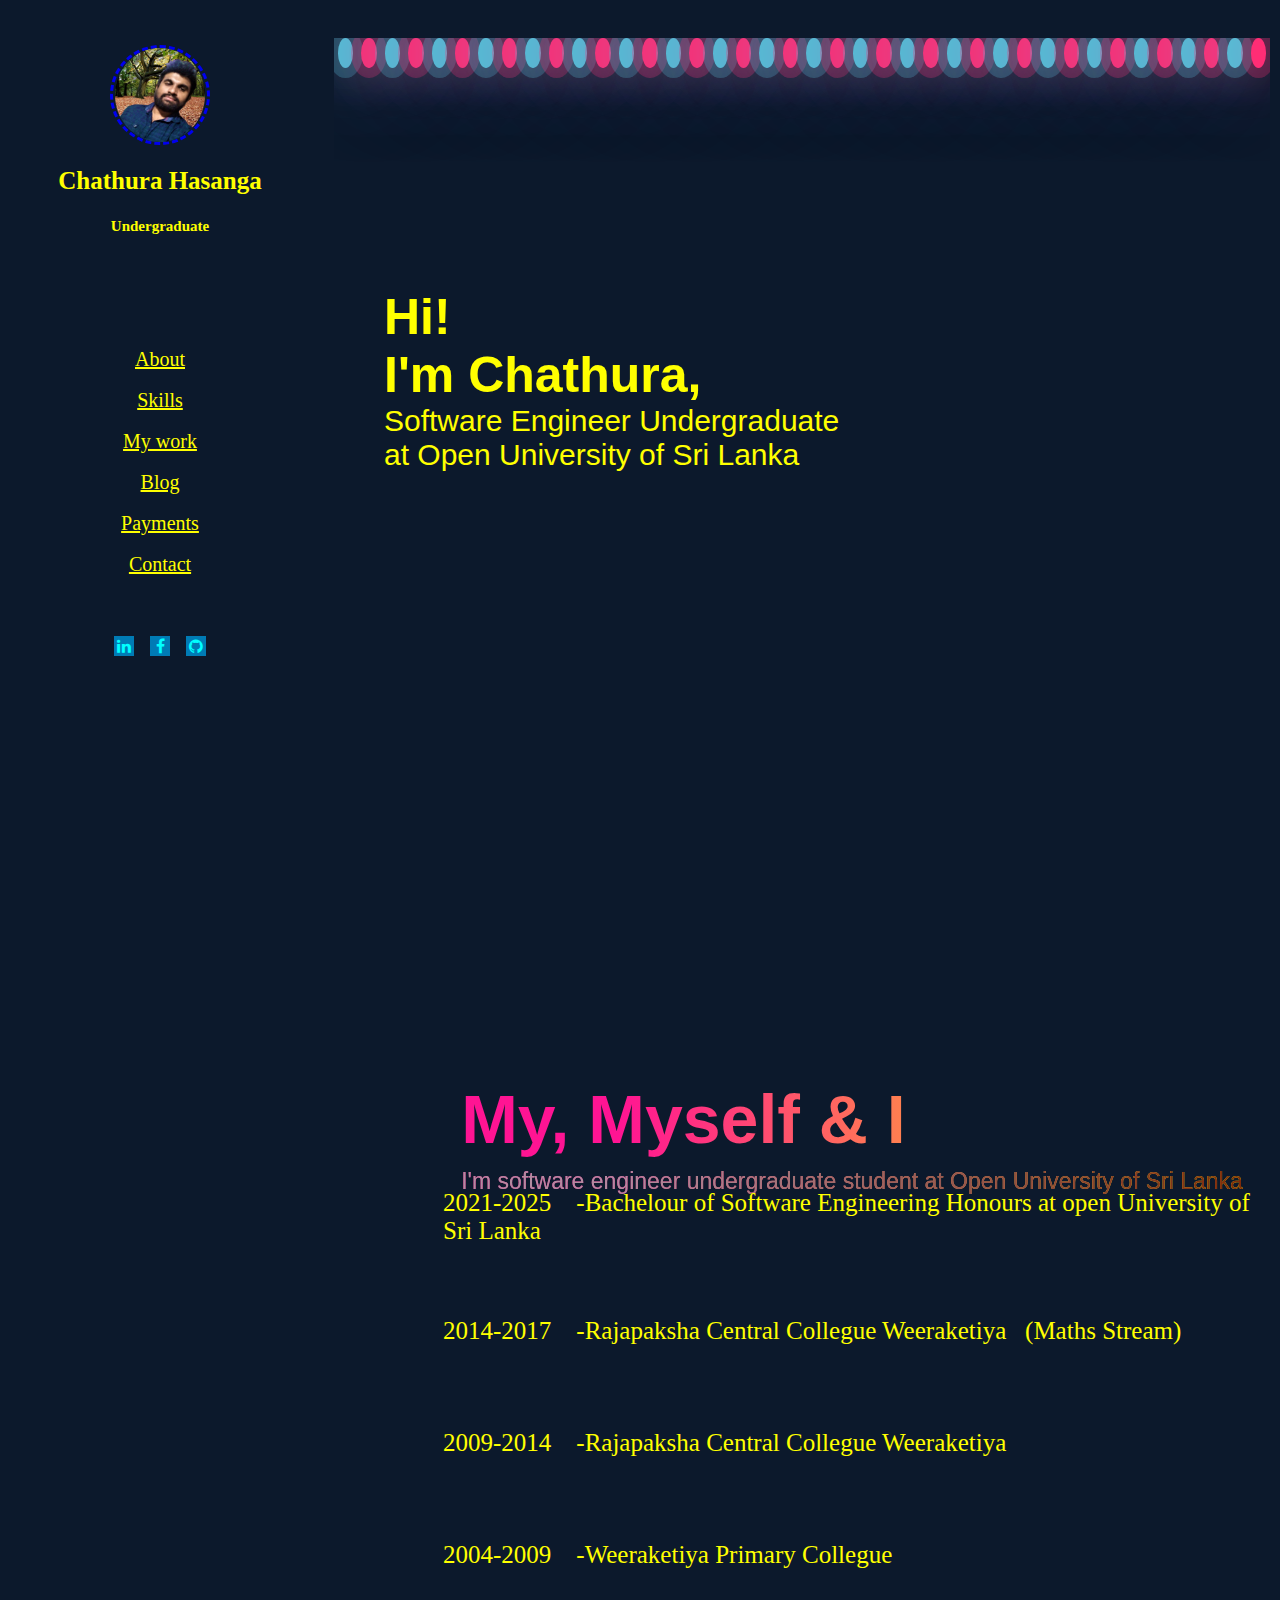
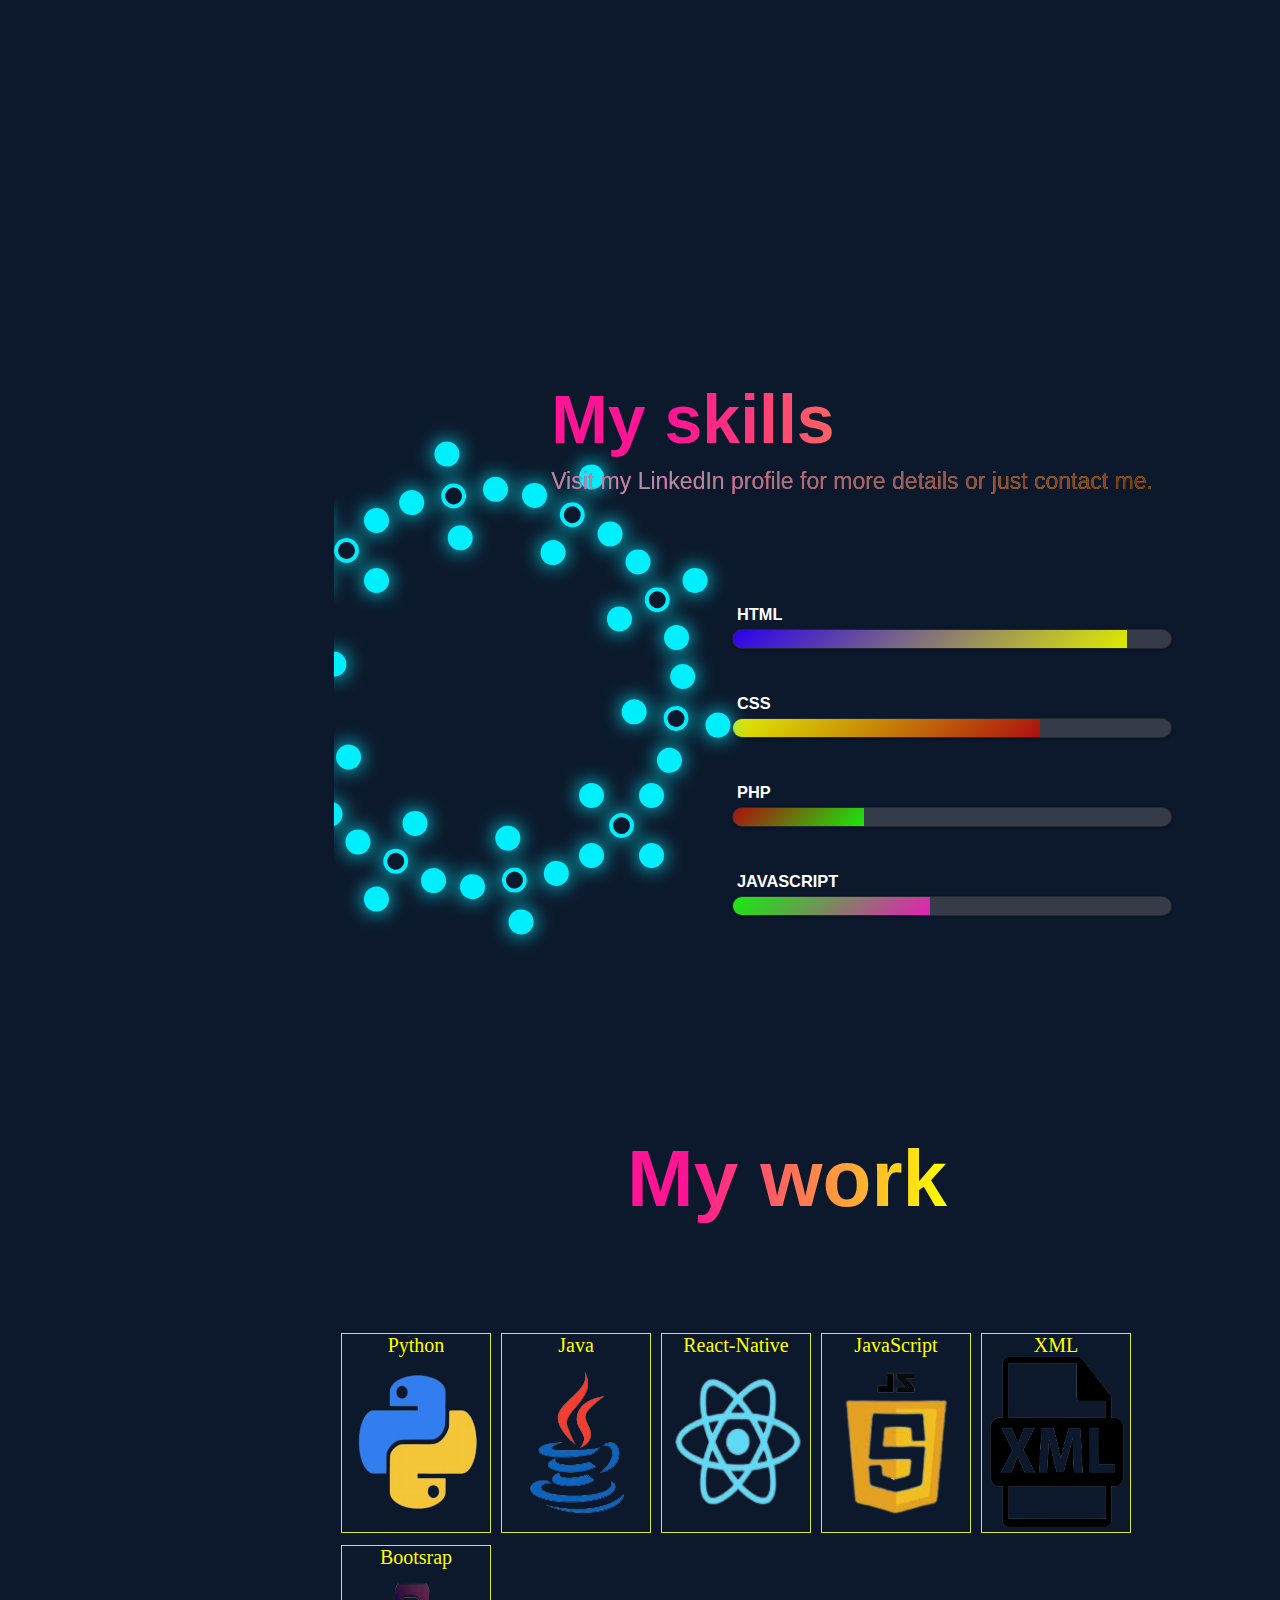
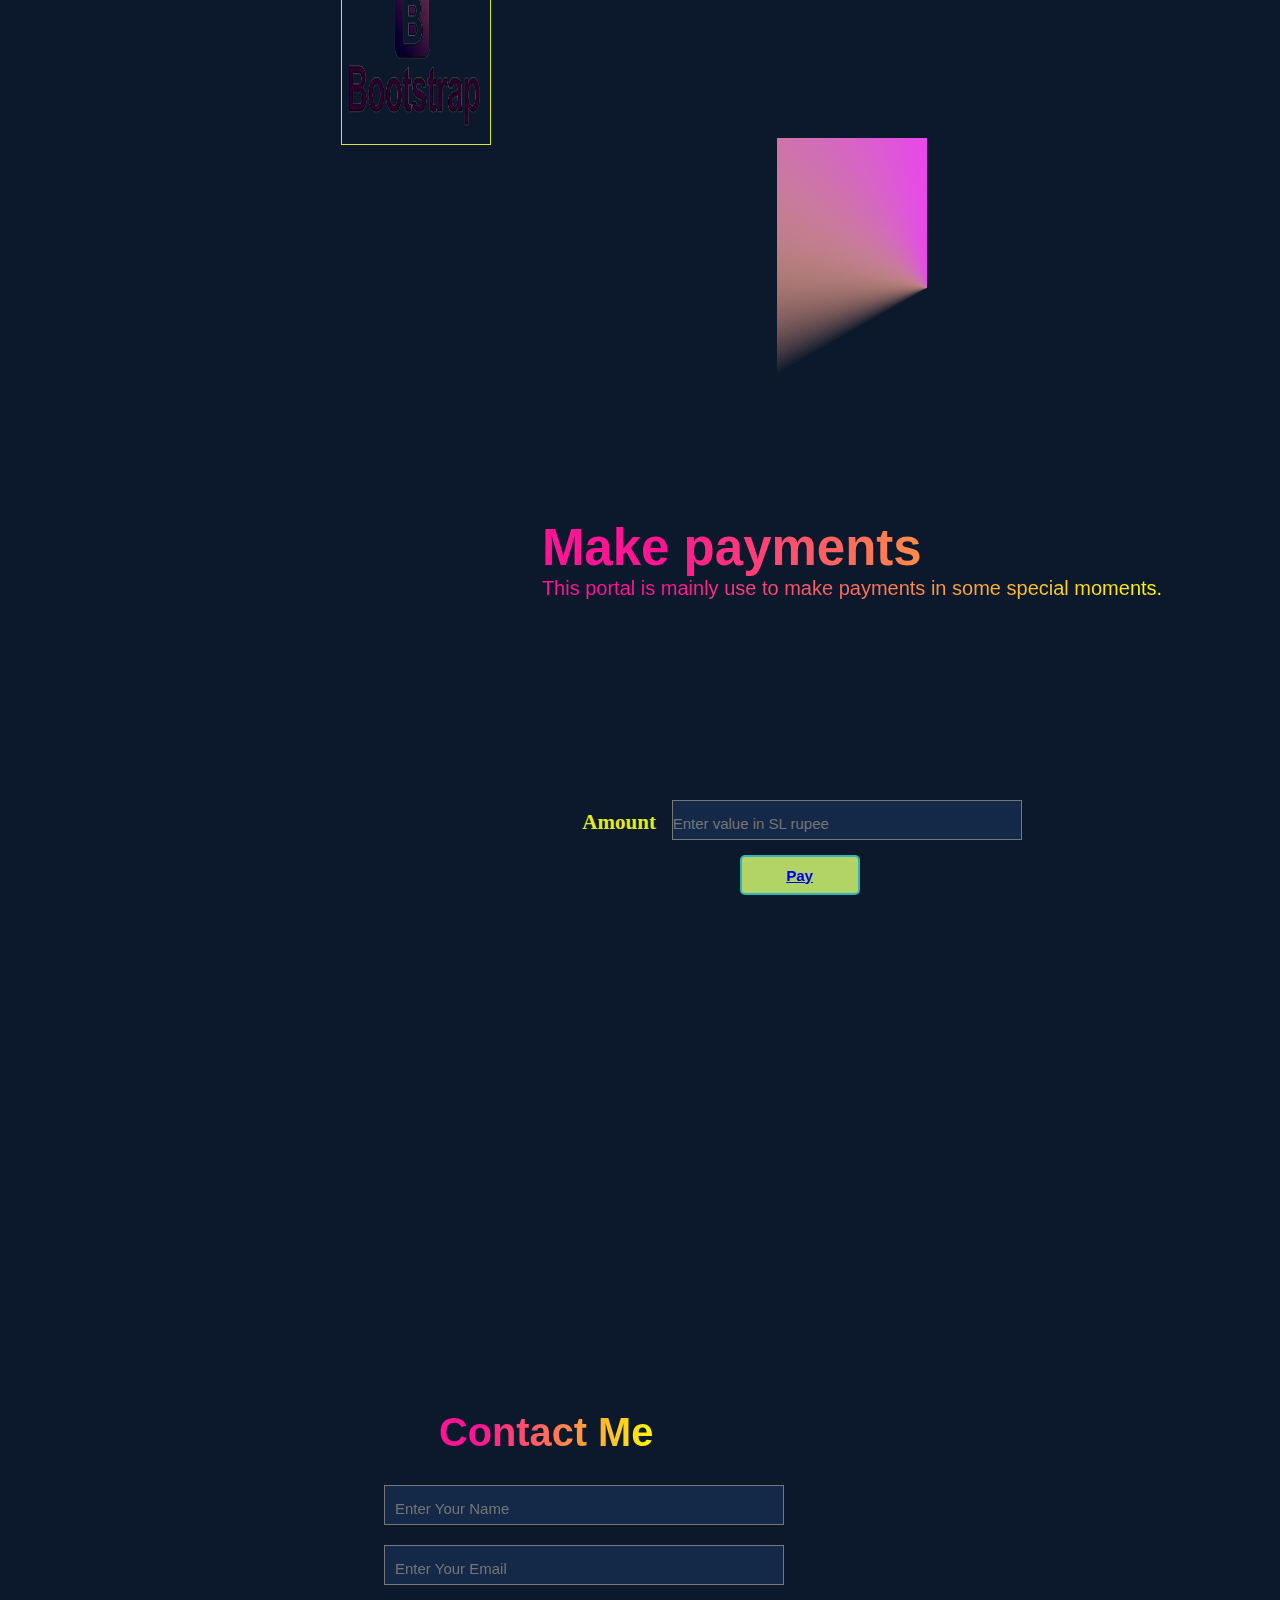
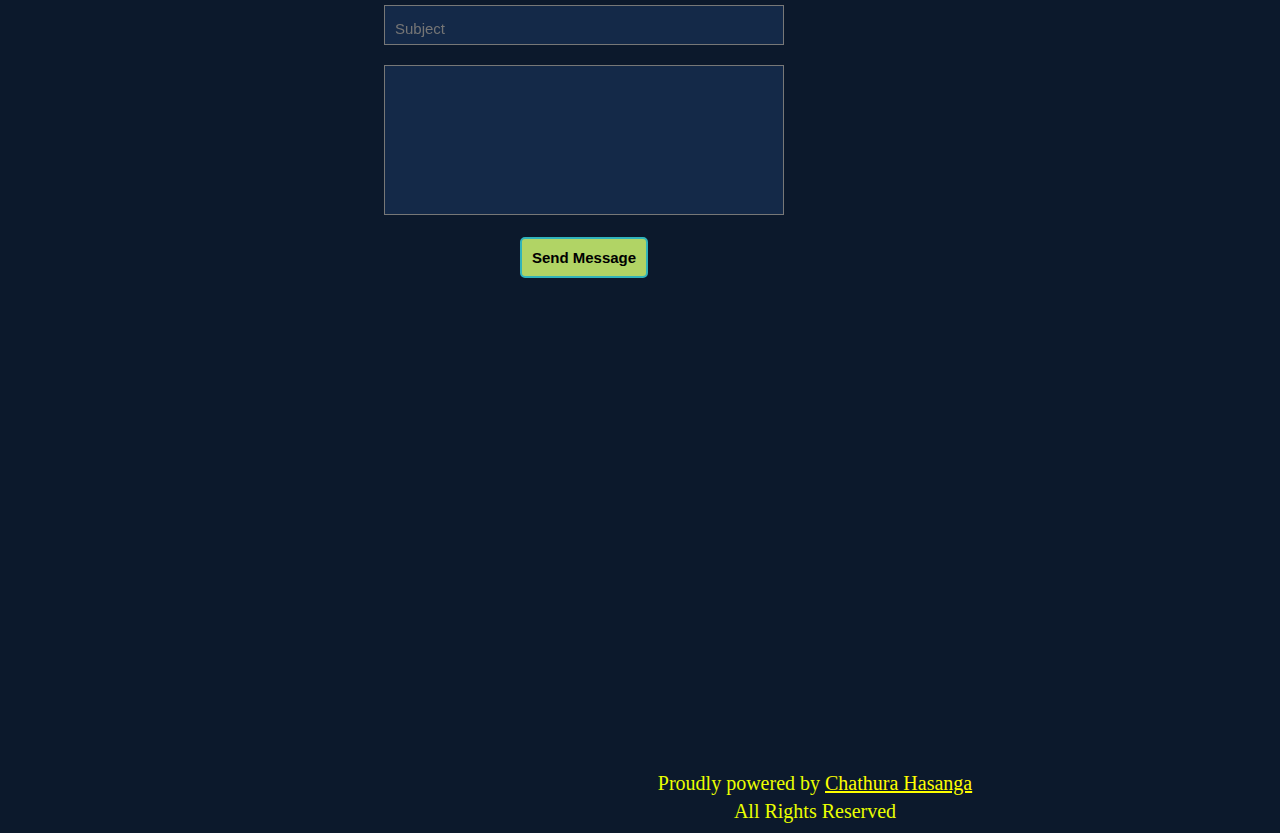
<file: index.html>
<!DOCTYPE html>
<html>
    <head>
        <link href ="firstpage.css" rel="stylesheet" type="text/css">
        <link rel="stylesheet" href="https://cdnjs.cloudflare.com/ajax/libs/font-awesome/4.7.0/css/font-awesome.min.css">   
        <meta name="viewport" content="width=device-width, initial-scale=1.0"></head>

   
    <body>

     
        <div class="firstbox">
            
        </div>
        
        <br>
        <div class="new">
        <div class="mypic">
        <div class="col-12 col-s-11 menu">
            
                <a href="#section7">
            <img src="chathura.jpg" class="pic"><br><br>
                </a>
            <h2 class="name">Chathura Hasanga</h2><br>
            <h3 class="post">Undergraduate</h3>
            
            <br><br><br><br><br><br>
                <div class="full">
            <ui>
                <li><a href="#section1">About</a></li><br>
                <li><a href="#section2">Skills</a></li><br>
                <li><a href="#section3">My work</a></li><br>
                <li><a href="#section4">Blog</a></li><br>
                <li><a href="#section5">Payments</a></li><br>
                <li><a href="#section6">Contact</a></li>
            </ui>
            <br><br><br>
                <a href="https://www.linkedin.com/in/chathura-abeywickrama-47658321b/" class="fa fa-linkedin" target=" "></a>                      
                <a href="https://www.facebook.com/" class="fa fa-facebook" target=" "></a>                    
                <a href="https://github.com/ChathuraHasanga44" class="fa fa-github" target=" "></a>                 
                </div>
                
        </div> 
        </div>
        <!--finished-->
        <div class="mistake">
        <div class="col-12 col-s-12">
        <div class="rightpart" id="section7"> 
            <div class="container">
            <div class="pic1">
                
            
                <div class="bubbles">
                    <span style="--i:11;"></span>
                    <span style="--i:12;"></span>
                    <span style="--i:24;"></span>
                    <span style="--i:10;"></span>
                    <span style="--i:14;"></span>
                    <span style="--i:23;"></span>
                    <span style="--i:18;"></span>
                    <span style="--i:16;"></span>
                    <span style="--i:19;"></span>
                    <span style="--i:20;"></span>
                    <span style="--i:22;"></span>
                    <span style="--i:25;"></span>
                    <span style="--i:18;"></span>
                    <span style="--i:21;"></span>
                    <span style="--i:15;"></span>
                    <span style="--i:13;"></span>
                    <span style="--i:26;"></span>
                    <span style="--i:17;"></span>
                    <span style="--i:13;"></span>
                    <span style="--i:28;"></span>
                    <span style="--i:11;"></span>
                    <span style="--i:12;"></span>
                    <span style="--i:24;"></span>
                    <span style="--i:10;"></span>
                    <span style="--i:14;"></span>
                    <span style="--i:23;"></span>
                    <span style="--i:18;"></span>
                    <span style="--i:16;"></span>
                    <span style="--i:19;"></span>
                    <span style="--i:20;"></span>
                    <span style="--i:22;"></span>
                    <span style="--i:25;"></span>
                    <span style="--i:18;"></span>
                    <span style="--i:21;"></span>
                    <span style="--i:15;"></span>
                    <span style="--i:13;"></span>
                    <span style="--i:26;"></span>
                    <span style="--i:17;"></span>
                    <span style="--i:13;"></span>
                    <span style="--i:28;"></span>
                </div>
                <div class="root">
                    <p id="head1">Hi! <br>I'm Chathura, <br> </p>
                    <p id="head2">Software Engineer Undergraduate <br> at Open University of Sri Lanka</p>
                </div>
            </div>

            </div>
            
            <!--part 1 fnished-->
            <div class="pic2" id="section1">
                <section class="container2">

                    <div class="wrapper">
                        <h1>My, Myself & I</h1>
                        <p>I'm software engineer undergraduate student at Open University of Sri Lanka</p>
                    </div>

                    <div class="education">
                        <p>2021-2025 &nbsp&nbsp&nbsp;-Bachelour of Software Engineering Honours at open University of Sri Lanka</p><br><br><br><br><br><br><br><br>
                        <p>2014-2017 &nbsp&nbsp&nbsp;-Rajapaksha Central Collegue Weeraketiya &nbsp; (Maths Stream)</p><br><br><br><br><br><br><br>
                        <p>2009-2014 &nbsp&nbsp&nbsp;-Rajapaksha Central Collegue Weeraketiya</p><br><br><br><br><br><br><br>
                        <p>2004-2009 &nbsp&nbsp&nbsp;-Weeraketiya Primary Collegue</p>
                    </div>

                    <span></span>
                    <span></span>
                    <span></span>
                    <span></span>
                    <span></span>
                    <span></span>
                    <span></span>
                    <span></span>
                    <span></span>
                    <span></span>
                    <span></span>
                    <span></span>
                    <span></span>
                    <span></span>
                    <span></span>
                    <span></span>
                    <span></span>
                    <span></span>
                    <span></span>
                    <span></span>
                    <span></span>
                    <span></span>
                    <span></span>
                    <span></span>
                    <span></span>
                    <span></span>
                    <span></span>
                    <span></span>
                    <span></span>
                    <span></span>
                    <span></span>
                    <span></span>
                    <span></span>
                    <span></span>
                    <span></span>
                    <span></span>
                    <span></span>
                    <span></span>
                    <span></span>
                    <span></span>
                    <span></span>
                    <span></span>
                    <span></span>
                    <span></span>
                    <span></span>
                    <span></span>
                    <span></span>
                    <span></span>
                    <span></span>
                    <span></span>
                    <span></span>
                    <span></span>
                    <span></span>
                    <span></span>
                    <span></span>
                    <span></span>
                    <span></span>
                    <span></span>
                    <span></span>
                    <span></span>
                    <span></span>
                    <span></span>
                    <span></span>
                    <span></span>
                    <span></span>
                    <span></span>
                    <span></span>
                    <span></span>
                    <span></span>
                    <span></span>
                    <span></span>
                    <span></span>
                    <span></span>
                    <span></span>
                    <span></span>
                    <span></span>
                    <span></span>
                    <span></span>
                    <span></span>
                    <span></span>
                    <span></span>
                    <span></span>
                    <span></span>
                    <span></span>
                    <span></span>
                    <span></span>
                    <span></span>
                    <span></span>
                    <span></span>
                    <span></span>
                    <span></span>
                    <span></span>
                    <span></span>
                    <span></span>
                    <span></span>
                    <span></span>
                    <span></span>
                    <span></span>
                    <span></span>
                    <span></span>
                    <span></span>
                    <span></span>
                    <span></span>
                    <span></span>
                    <span></span>
                    <span></span>
                    <span></span>
                    <span></span>
                    <span></span>
                    <span></span>
                    <span></span>
                    <span></span>
                    <span></span>
                    <span></span>
                    <span></span>
                    <span></span>
                    <span></span>
                    <span></span>
                    <span></span>
                    <span></span>
                    <span></span>
                    <span></span>
                    <span></span>
                    <span></span>
                    <span></span>
                    <span></span>
                    <span></span>
                    <span></span>
                    <span></span>
                    <span></span>
                    <span></span>
                    <span></span>
                    <span></span>
                    <span></span>
                    <span></span>
                    <span></span>
                    <span></span>
                    <span></span>
                    <span></span>
                    <span></span>
                    <span></span>
                    <span></span>
                    <span></span>
                    <span></span>
                    <span></span>
                    <span></span>
                    <span></span>
                    <span></span>
                    <span></span>
                    <span></span>
                    <span></span>
                    <span></span>
                    <span></span>
                    <span></span>
                    <span></span>
                    <span></span>
                    <span></span>
                    <span></span>
                    <span></span>
                    <span></span>
                    <span></span>
                    <span></span>
                    <span></span>
                    <span></span>
                    <span></span>
                    <span></span>
                    <span></span>
                    <span></span>
                    <span></span>
                    <span></span>
                    <span></span>
                    <span></span>
                    <span></span>
                    <span></span>
                    <span></span>
                    <span></span>
                    <span></span>
                    <span></span>
                    <span></span>
                    <span></span>
                    <span></span>
                    <span></span>
                    <span></span>
                    <span></span>
                    <span></span>
                    <span></span>
                    <span></span>
                    <span></span>
                    <span></span>
                    <span></span>
                    <span></span>
                    <span></span>
                    <span></span>
                    <span></span>
                    <span></span>
                    <span></span>
                    <span></span>
                    <span></span>
                    <span></span>
                    <span></span>
                    <span></span>
                    <span></span>
                    <span></span>
                    <span></span>
                    <span></span>
                    <span></span>
                    <span></span>
                    <span></span>
                    <span></span>
                    <span></span>
                    <span></span>
                    <span></span>
                    <span></span>
                    <span></span>
                    <span></span>
                    <span></span>
                    <span></span>
                    <span></span>
                    <span></span>
                    <span></span>
                    <span></span>
                    <span></span>
                    <span></span>
                    <span></span>
                    <span></span>
                    <span></span>
                    <span></span>
                    <span></span>
                    <span></span>
                    <span></span>
                    <span></span>
                    <span></span>
                    <span></span>
                    <span></span>
                    <span></span>
                    <span></span>
                    <span></span>
                    <span></span>
                    <span></span>
                    <span></span>
                    <span></span>
                    <span></span>
                    <span></span>
                    <span></span>
                    <span></span>
                    <span></span>
                    <span></span>
                    <span></span>
                    <span></span>
                    <span></span>
                    <span></span>
                    <span></span>
                    <span></span>
                    <span></span>
                    <span></span>
                    <span></span>
                    <span></span>
                    <span></span>
                    <span></span>
                    <span></span>
                    <span></span>
                    <span></span>
                    <span></span>
                    <span></span>
                    <span></span>
                    <span></span>
                    <span></span>
                    <span></span>
                    <span></span>
                    <span></span>
                    <span></span>
                    <span></span>
                    <span></span>
                    <span></span>
                    <span></span>
                    <span></span>
                    <span></span>
                    <span></span>
                    <span></span>
                    <span></span>
                    <span></span>
                    <span></span>
                    <span></span>
                    <span></span>
                    <span></span>
                    <span></span>
                    <span></span>
                    <span></span>
                    <span></span>
                    <span></span>
                    <span></span>
                    <span></span>
                    <span></span>
                    <span></span>
                    <span></span>
                    <span></span>
                    <span></span>
                    <span></span>
                    <span></span>
                    <span></span>
                    <span></span>
                    <span></span>
                    <span></span>
                    <span></span>
                    <span></span>
                    <span></span>
                    <span></span>
                    <span></span>
                    <span></span>
                    <span></span>
                    <span></span>
                    <span></span>
                    <span></span>
                    <span></span>
                    <span></span>
                    <span></span>
                    <span></span>
                    <span></span>
                    <span></span>
                    <span></span>
                    <span></span>
                    <span></span>
                    <span></span>
                    <span></span>
                    <span></span>
                    <span></span>
                    <span></span>
                    <span></span>
                    <span></span>
                    <span></span>
                    <span></span>
                    <span></span>
                    <span></span>
                    <span></span>
                    <span></span>
                    <span></span>
                    <span></span>
                    <span></span>
                    <span></span>
                    <span></span>
                    <span></span>
                    <span></span>
                    <span></span>
                    <span></span>
                    <span></span>
                    <span></span>
                    <span></span>
                    <span></span>
                    <span></span>
                    <span></span>
                    <span></span>
                    <span></span>
                    <span></span>
                    <span></span>
                    <span></span>
                    <span></span>
                    <span></span>
                    <span></span>
                    <span></span>
                    <span></span>
                    <span></span>
                    <span></span>
                    <span></span>
                    <span></span>
                    <span></span>
                    <span></span>
                    <span></span>
                    <span></span>
                    <span></span>
                    <span></span>
                    <span></span>
                    <span></span>
                    <span></span>
                    <span></span>
                    <span></span>
                    <span></span>
                    <span></span>
                    <span></span>
                    <span></span>
                    <span></span>
                    <span></span>
                    <span></span>
                    <span></span>
                    <span></span>
                    <span></span>
                    <span></span>
                    <span></span>
                    <span></span>
                    <span></span>
                    <span></span>
                    <span></span>
                    <span></span>
                    <span></span>
                    <span></span>
                    <span></span>
                    <span></span>
                    <span></span>
                    <span></span>
                    <span></span>
                    <span></span>
                    <span></span>
                    <span></span>
                    <span></span>
                    <span></span>
                    <span></span>
                    <span></span>
                    <span></span>
                    <span></span>
                    <span></span>
                    <span></span>
                    <span></span>
                    <span></span>
                    <span></span>
                    <span></span>
                    <span></span>
                    <span></span>
                    <span></span>
                    <span></span>
                    <span></span>
                    <span></span>
                    <span></span>
                    <span></span>
                    <span></span>
                    <span></span>
                    <span></span>
                    <span></span>
                    <span></span>
                    <span></span>
                    <span></span>
                    <span></span>
                    <span></span>
                    <span></span>
                    <span></span>
                    <span></span>
                    <span></span>
                    <span></span>
                    <span></span>
                    <span></span>
                    <span></span>
                    <span></span>
                    <span></span>
                    <span></span>
                    <span></span>
                    <span></span>
                    <span></span>
                    <span></span>
                    <span></span>
                    <span></span>
                    <span></span>
                    <span></span>
                    <span></span>
                    <span></span>
                    <span></span>
                    <span></span>
                    <span></span>
                    <span></span>
                    <span></span>
                    <span></span>
                    <span></span>
                    <span></span>
                    <span></span>
                    <span></span>
                    <span></span>
                    <span></span>
                    <span></span>
                    <span></span>
                    <span></span>
                    <span></span>
                    <span></span>
                    <span></span>
                    <span></span>
                    <span></span>
                    <span></span>
                    <span></span>
                    <span></span>
                    <span></span>
                    <span></span>
                    <span></span>
                    <span></span>
                    <span></span>
                    <span></span>
                    <span></span>
                    <span></span>
                    <span></span>
                    <span></span>
                    <span></span>
                    <span></span>
                    <span></span>
                    <span></span>
                    <span></span>
                    <span></span>
                    <span></span>
                    <span></span>
                    <span></span>
                    <span></span>
                    <span></span>
                    <span></span>
                    <span></span>
                    <span></span>
                    <span></span>
                    <span></span>
                    <span></span>
                    <span></span>
                    <span></span>
                    <span></span>
                    <span></span>
                    <span></span>
                    <span></span>
                    <span></span>
                    <span></span>
                    <span></span>
                    <span></span>
                    <span></span>
                    <span></span>
                    <span></span>
                    <span></span>
                    <span></span>
                    <span></span>
                    <span></span>
                    <span></span>
                    <span></span>
                    <span></span>
                    <span></span>
                    <span></span>
                    <span></span>
                    <span></span>
                    <span></span>
                    <span></span>
                    <span></span>
                    <span></span>
                    <span></span>
                    <span></span>
                    <span></span>
                    <span></span>
                    <span></span>
                    <span></span>
                    <span></span>
                    <span></span>
                    <span></span>
                    <span></span>
                    <span></span>
                    <span></span>
                    <span></span>
                    <span></span>
                    <span></span>
                    <span></span>
                    <span></span>
                    <span></span>
                    <span></span>
                    <span></span>
                    <span></span>
                    <span></span>
                    <span></span>
                    <span></span>
                    <span></span>
                    <span></span>
                    <span></span>
                    <span></span>
                    <span></span>
                    <span></span>
                    <span></span>
                    <span></span>
                    <span></span>
                    <span></span>
                    <span></span>
                    <span></span>
                    <span></span>
                    <span></span>
                    <span></span>
                    <span></span>
                    <span></span>
                    <span></span>
                    <span></span>
                    <span></span>
                    <span></span>
                    <span></span>
                    <span></span>
                    <span></span>
                    <span></span>
                    <span></span>
                    <span></span>
                    <span></span>
                    <span></span>
                    <span></span>
                    <span></span>
                    <span></span>
                    <span></span>
                    <span></span>
                    <span></span>
                    <span></span>
                    <span></span>
                    <span></span>
                    <span></span>
                    <span></span>
                    <span></span>
                    <span></span>
                    <span></span>
                    <span></span>
                    <span></span>
                    <span></span>
                    <span></span>
                    <span></span>
                    <span></span>
                    <span></span>
                    <span></span>
                    <span></span>
                    <span></span>
                    <span></span>
                    <span></span>
                    <span></span>
                    <span></span>
                    <span></span>
                    <span></span>
                    <span></span>
                    <span></span>
                    <span></span>
                    <span></span>
                    <span></span>
                    <span></span>
                    <span></span>
                    <span></span>
                    <span></span>
                    <span></span>
                    <span></span>
                    <span></span>
                    <span></span>
                    <span></span>
                    <span></span>
                    <span></span>
                    <span></span>
                    <span></span>
                    <span></span>
                    <span></span>
                    <span></span>
                    <span></span>
                    <span></span>
                    <span></span>
                    <span></span>
                    <span></span>
                    <span></span>
                    <span></span>
                    <span></span>
                    <span></span>
                    <span></span>
                    <span></span>
                    <span></span>
                    <span></span>
                    <span></span>
                    <span></span>
                    <span></span>
                    <span></span>
                    <span></span>
                    <span></span>
                    <span></span>
                    <span></span>
                    <span></span>
                    <span></span>
                    <span></span>
                    <span></span>
                    <span></span>
                    <span></span>
                    <span></span>
                    <span></span>
                    <span></span>
                    <span></span>
                    <span></span>
                    <span></span>
                    <span></span>
                    <span></span>
                    <span></span>
                    <span></span>
                    <span></span>
                    <span></span>
                    <span></span>
                    <span></span>
                    <span></span>
                    <span></span>
                    <span></span>
                    <span></span>
                    <span></span>
                    <span></span>
                    <span></span>
                    <span></span>
                    <span></span>
                    <span></span>
                    <span></span>
                    <span></span>
                    <span></span>
                    <span></span>
                    <span></span>
                    <span></span>
                    <span></span>
                    <span></span>
                    <span></span>
                    <span></span>
                    <span></span>
                    <span></span>
                    <span></span>
                    <span></span>
                    <span></span>
                    <span></span>
                    <span></span>
                    <span></span>
                    <span></span>
                    <span></span>
                    <span></span>
                    <span></span>
                    <span></span>
                    <span></span>
                    <span></span>
                    <span></span>
                    <span></span>
                    <span></span>
                    <span></span>
                    <span></span>
                    <span></span>
                    <span></span>
                    <span></span>
                    <span></span>
                    <span></span>
                    <span></span>        
                    <span></span>
                    <span></span>
                    <span></span>
                    <span></span>
                    <span></span>
                    <span></span>
                    <span></span>
                    <span></span>
                    <span></span>
                    <span></span>
                    <span></span>
                    <span></span>
                    <span></span>
                    <span></span>
                    <span></span>
                    <span></span>
                    <span></span>
                    <span></span>
                    <span></span>
                    <span></span>
                    <span></span>
                    <span></span>
                    <span></span>
                    <span></span>
                    <span></span>
                    <span></span>
                    <span></span>
                    <span></span>
                    <span></span>
                    <span></span>
                    <span></span>
                    <span></span>
                    <span></span>
                    <span></span>
                    <span></span>
                    <span></span>
                    <span></span>
                    <span></span>
                    <span></span>
                    <span></span>
                    <span></span>
                    <span></span>
                    <span></span>
                    <span></span>
                    <span></span>
                    <span></span>
                    <span></span>
                    <span></span>
                    <span></span>
                    <span></span>
                    <span></span>
                    <span></span>
                    <span></span>
                    <span></span>
                    <span></span>
                    <span></span>
                    <span></span>
                    <span></span>
                    <span></span>
                    <span></span>
                    <span></span>
                    <span></span>
                    <span></span>
                    <span></span>
                    <span></span>
                    <span></span>
                    <span></span>
                    <span></span>
                    <span></span>
                    <span></span>
                    <span></span>
                    <span></span>
                    <span></span>
                    <span></span>
                    <span></span>
                    <span></span>
                    <span></span>
                    <span></span>
                    <span></span>
                
                    <!--copy paste <span></span> until cover hall page-->
                </section>
                    <!--About us part finished-->
            </div>
        
            <div class="work" id="section2">
                <div class="loader">
                    <span style="--i:1;"></span>
                    <span style="--i:2;"></span>
                    <span style="--i:3;"></span>
                    <span style="--i:4;"></span>
                    <span style="--i:5;"></span>
                    <span style="--i:6;"></span>
                    <span style="--i:7;"></span>
                    <span style="--i:8;"></span>
                    <span style="--i:9;"></span>
                    <span style="--i:10;"></span>
                </div>
                    <!--skill text part-->

                <div class="textskill">
                    <h1>My skills</h1>
                    <p>Visit my <a href="https://www.linkedin.com/in/chathura-abeywickrama-47658321b/" target=" "><u>LinkedIn profile</u></a> for more details or just <a href="#section6">contact me</a>.</p>
                </div>

                <!--skill progressbar part------------------>
                <div class="skill">
                    
            
                    <li><h3>html</h3>
                        <span class="bar"><span class="html"></span></span>
                    </li>
            
                    <li><h3>css</h3>
                        <span class="bar"><span class="css"></span></span>
                    </li>
            
                    <li><h3>php</h3>
                        <span class="bar"><span class="php"></span></span>
                    </li>
            
                    <li><h3>JavaScript</h3>
                        <span class="bar"><span class="javaScript"></span></span>
                    </li>
            
                </div>

            </div>
                <!--skills page finished-->

                <!--Work page start--------------->
            
                <div class="boxwork" id="section3">
                    <div class="textwork">
                        <h1>My work</h1>
                    </div>
                    <div class="project">
                
                        <div class="box">Python
                            <div>
                                <img src="python.png" class="boxpics">
                            </div>
                        </div>
                        <div class="box">Java
                            <div>
                                <img src="java.png" class="boxpics">
                            </div>
                        </div>
                        
                        <div class="box">React-Native
                            <div>
                                <img src="reactnative.png" class="boxpics">
                            </div>
                        </div>
                        <div class="box">JavaScript
                            <div>
                                <img src="js.png" class="boxpics">
                            </div>
                        </div>
                        <div class="box">XML
                            <div>
                                <img src="xml.png" class="boxpics">
                            </div>
                        </div>
                        <div class="box">Bootsrap
                            <div>
                                <img src="boostrap.png" class="boxpics">
                            </div>
                        </div>
                    </div>


                    <div class="box1">
                        <div class="box2">
                            <div class="box3">
                                <div class="box4">
                                    <span class="one"></span>
                                    <span class="two"></span>
                                    <span class="three"></span>
                                    <span class="four"></span>
                                </div>
                            </div>
                        </div>     
                    </div>

                    
                </div>

                <!--work page end--------------------------------->
            
                <!--Payment page start here-->

                <div class="paymentfull" id="section5">
                    <div class="paymentmain">
                        <h2>Make payments</h2>
                        <p>This portal is mainly use to make payments in some special moments. </p>
                    </div>
                    <div class="amountmain">
                        <div class="amount">
                            <form name="paymain">
                                <h2>Amount&nbsp&nbsp&nbsp;<input type="text" class="input1" name="paytext" placeholder="Enter value in SL rupee"></h2>
                                <button type="button" class="button1" onclick="alert('Are you sure to continue!')"><a href="payment.html">Pay</a></button>
                            </form>                           
                        </div>
                    </div>
                    <div class="end"></div>
                </div>
                <!--Payment page ends here-->

                <!--contact page starts here-->
            <div class="contactmain">
                <div class="textcontact" id="section6">
                    <h3>Contact Me</h3>
                </div>
                <div class="contact-box">
                    <form class="contactform">
                        <input type="text" class="input-field" placeholder="Enter Your Name">
                        <input type="email" class="input-field" placeholder="Enter Your Email">
                        <input type="text" class="input-field" placeholder="Subject">
                        <textarea type="text" class="input-field textarea-field" placeholder="Your message">                            
                        </textarea>
                        <button type="button" class="btn">Send Message</button>
                    </form>

                    <div class="end"></div>
                </div>
            </div>

                <!--contact page ends here-->
        </div>
        </div>    
        </div>
        </div>

        <!--footer part start here-->
    
    <div class="footer">
        <p class="para">Proudly powered by <a href="#section7" class="footername">Chathura Hasanga</a></p>
        <p class="para">All Rights Reserved</p>

        
    </div>
        
    

    </body>
</html>
</file>
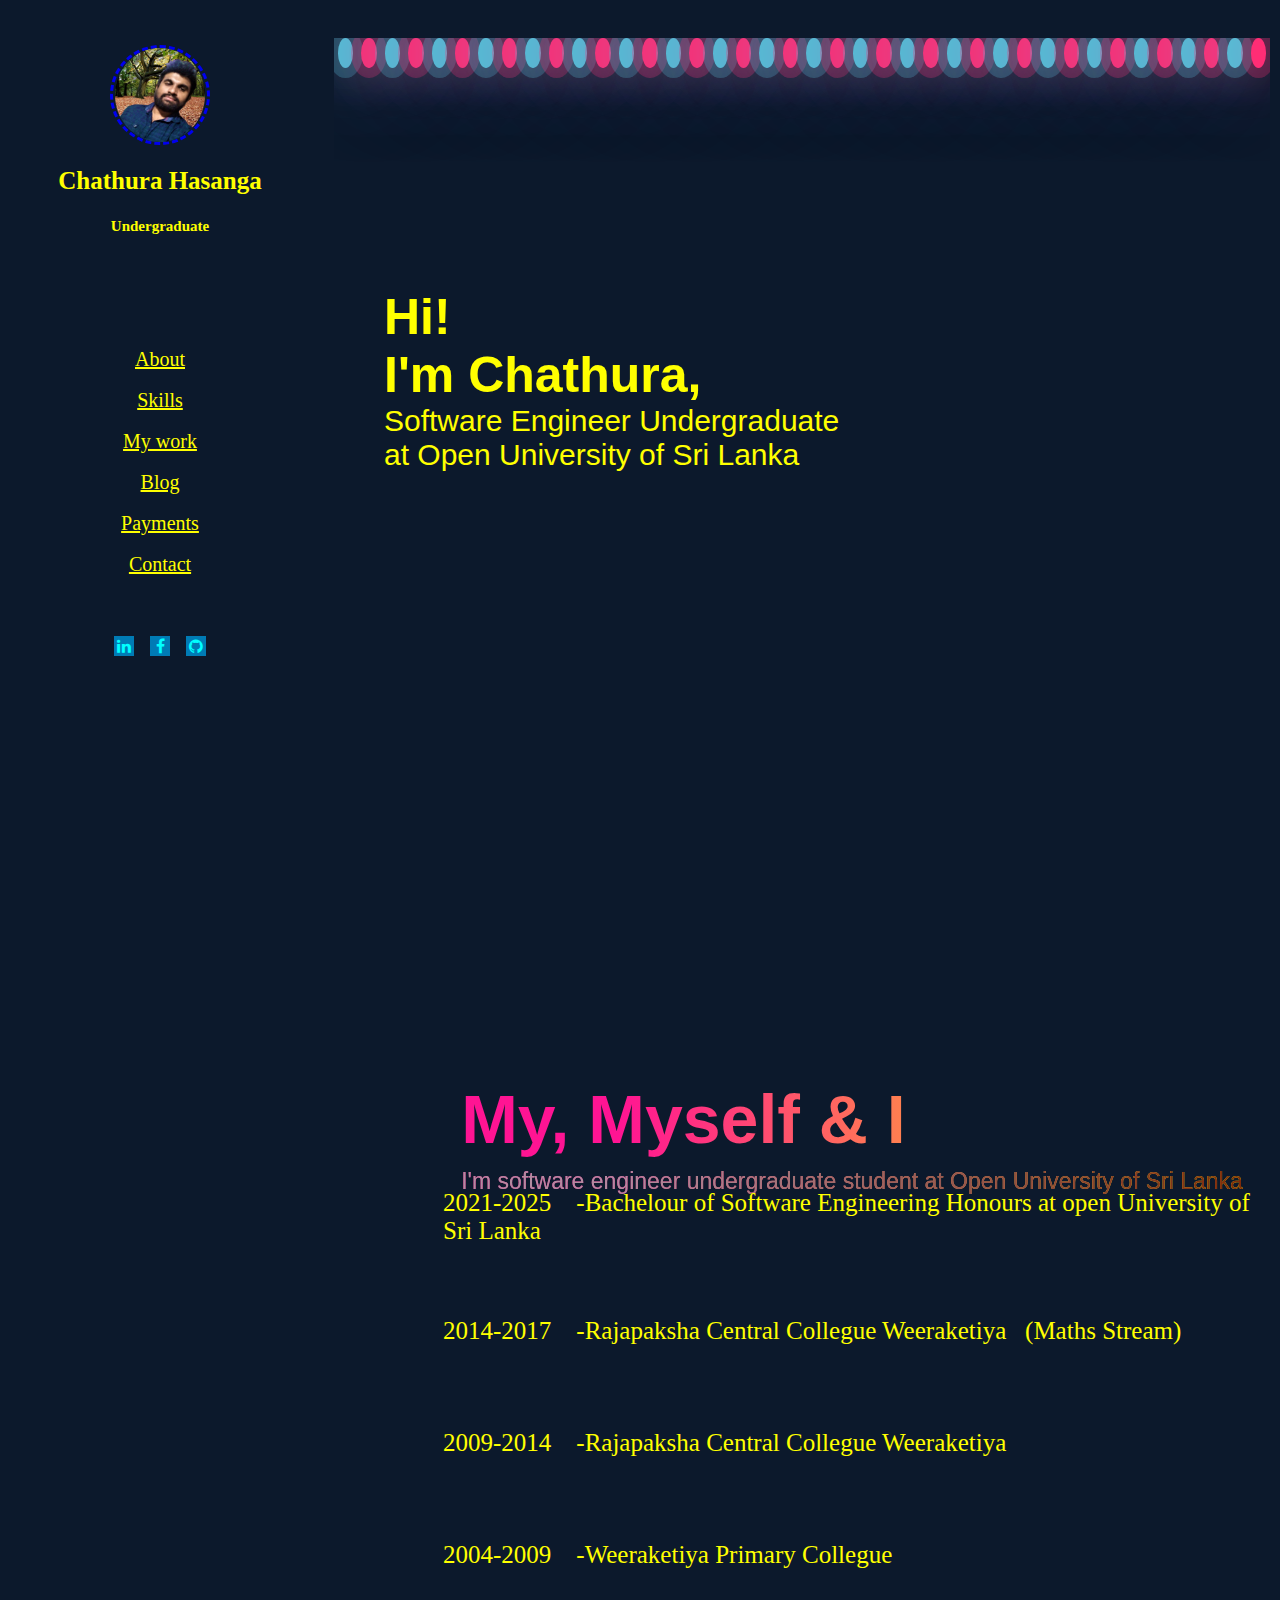
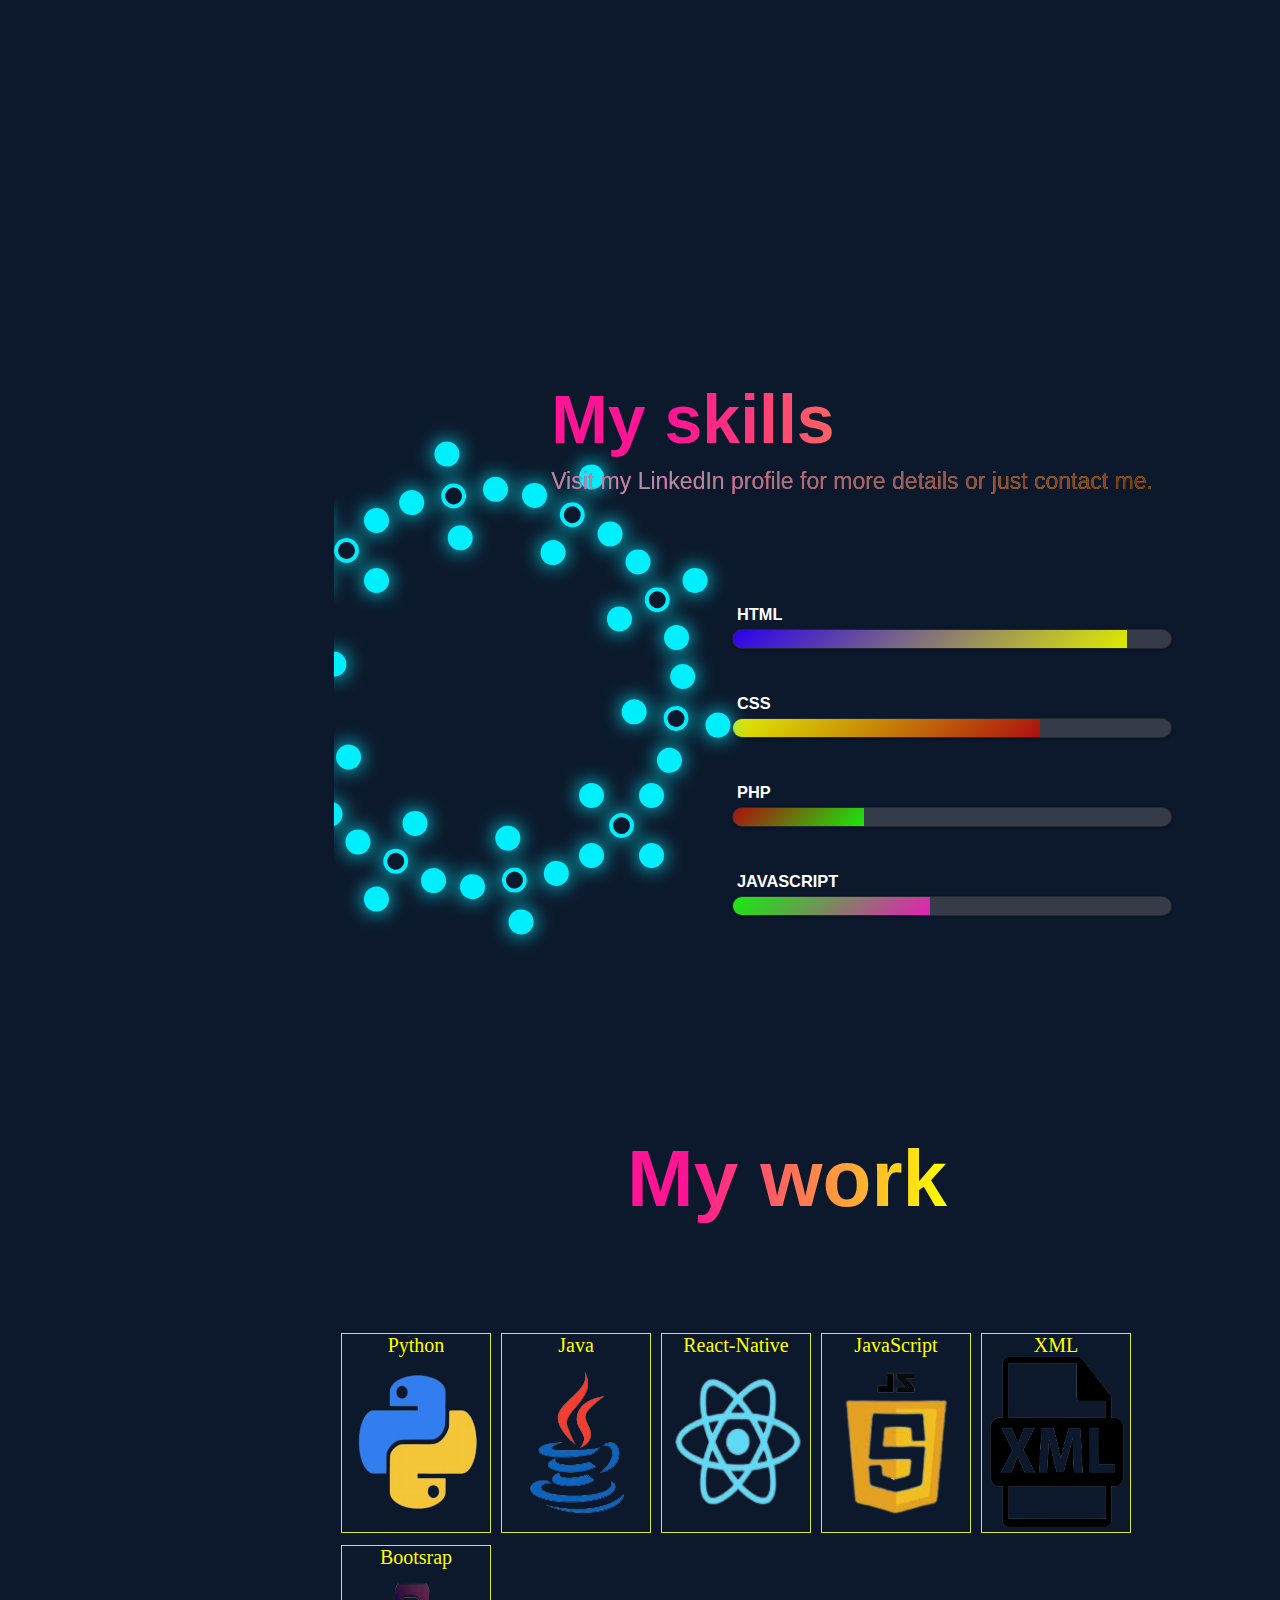
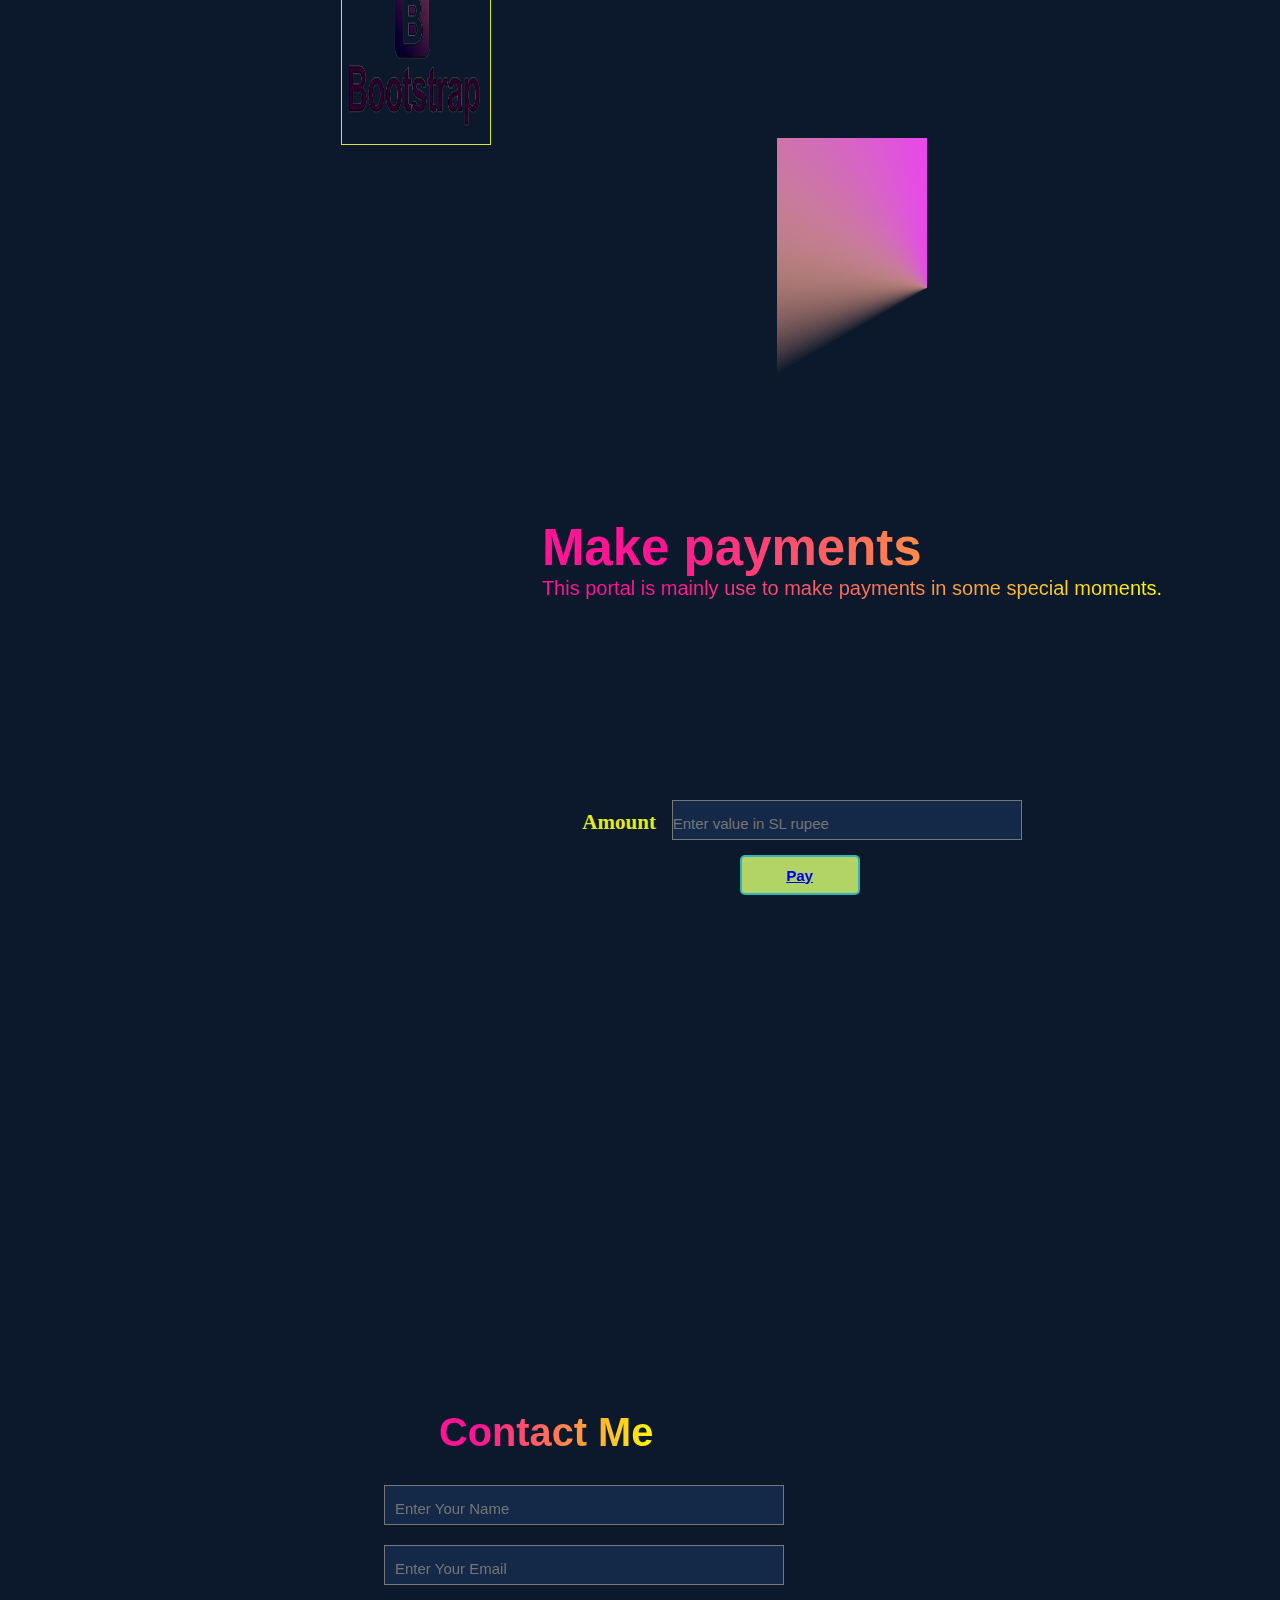
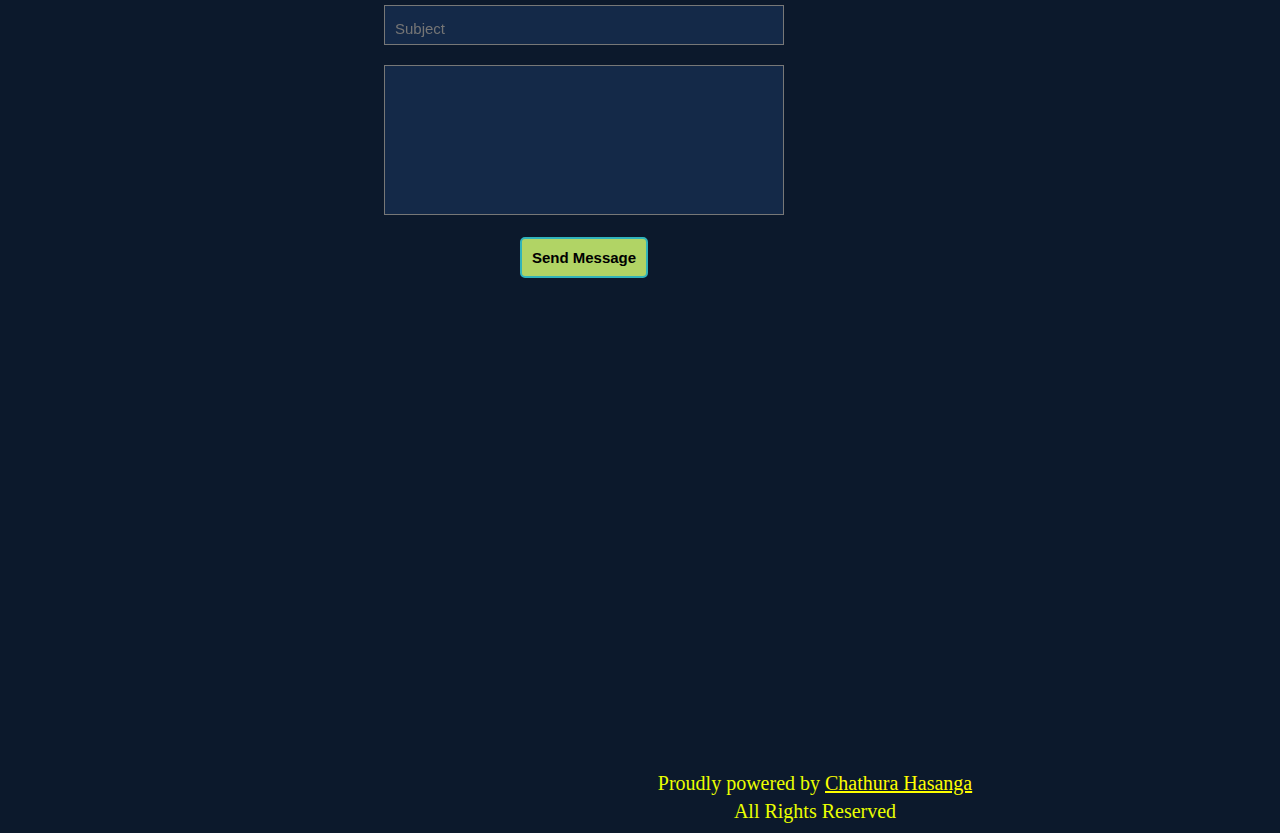
<file: firstpage.html>
<!DOCTYPE html>
<html>
    <head>
        <link href ="firstpage.css" rel="stylesheet" type="text/css">
        <link rel="stylesheet" href="https://cdnjs.cloudflare.com/ajax/libs/font-awesome/4.7.0/css/font-awesome.min.css">   
        <meta name="viewport" content="width=device-width, initial-scale=1.0"></head>
    <body>
        <div class="firstbox">
            
        </div>
        
        <br>
        <div class="new">
        <div class="mypic">
        <div class="col-12 col-s-11 menu">
            
                <a href="#section7">
            <img src="chathura.jpg" class="pic"><br><br>
                </a>
            <h2 class="name">Chathura Hasanga</h2><br>
            <h3 class="post">Undergraduate</h3>
            
            <br><br><br><br><br><br>
                <div class="full">
            <ui>
                <li><a href="#section1">About</a></li><br>
                <li><a href="#section2">Skills</a></li><br>
                <li><a href="#section3">My work</a></li><br>
                <li><a href="#section4">Blog</a></li><br>
                <li><a href="#section5">Payments</a></li><br>
                <li><a href="#section6">Contact</a></li>
            </ui>
            <br><br><br>
                <a href="https://www.linkedin.com/in/chathura-abeywickrama-47658321b/" class="fa fa-linkedin" target=" "></a>                      
                <a href="https://www.facebook.com/" class="fa fa-facebook" target=" "></a>                    
                <a href="https://github.com/ChathuraHasanga" class="fa fa-github" target=" "></a>                 
                </div>
                
        </div> 
        </div>
        <!--finished-->
        <div class="mistake">
        <div class="col-12 col-s-12">
        <div class="rightpart" id="section7"> 
            <div class="container">
            <div class="pic1">
                
            
                <div class="bubbles">
                    <span style="--i:11;"></span>
                    <span style="--i:12;"></span>
                    <span style="--i:24;"></span>
                    <span style="--i:10;"></span>
                    <span style="--i:14;"></span>
                    <span style="--i:23;"></span>
                    <span style="--i:18;"></span>
                    <span style="--i:16;"></span>
                    <span style="--i:19;"></span>
                    <span style="--i:20;"></span>
                    <span style="--i:22;"></span>
                    <span style="--i:25;"></span>
                    <span style="--i:18;"></span>
                    <span style="--i:21;"></span>
                    <span style="--i:15;"></span>
                    <span style="--i:13;"></span>
                    <span style="--i:26;"></span>
                    <span style="--i:17;"></span>
                    <span style="--i:13;"></span>
                    <span style="--i:28;"></span>
                    <span style="--i:11;"></span>
                    <span style="--i:12;"></span>
                    <span style="--i:24;"></span>
                    <span style="--i:10;"></span>
                    <span style="--i:14;"></span>
                    <span style="--i:23;"></span>
                    <span style="--i:18;"></span>
                    <span style="--i:16;"></span>
                    <span style="--i:19;"></span>
                    <span style="--i:20;"></span>
                    <span style="--i:22;"></span>
                    <span style="--i:25;"></span>
                    <span style="--i:18;"></span>
                    <span style="--i:21;"></span>
                    <span style="--i:15;"></span>
                    <span style="--i:13;"></span>
                    <span style="--i:26;"></span>
                    <span style="--i:17;"></span>
                    <span style="--i:13;"></span>
                    <span style="--i:28;"></span>
                </div>
                <div class="root">
                    <p id="head1">Hi! <br>I'm Chathura, <br> </p>
                    <p id="head2">Software Engineer Undergraduate <br> at Open University of Sri Lanka</p>
                </div>
            </div>

            </div>
            
            <!--part 1 fnished-->
            <div class="pic2" id="section1">
                <section class="container2">

                    <div class="wrapper">
                        <h1>My, Myself & I</h1>
                        <p>I'm software engineer undergraduate student at Open University of Sri Lanka</p>
                    </div>

                    <div class="education">
                        <p>2021-2025 &nbsp&nbsp&nbsp;-Bachelour of Software Engineering Honours at open University of Sri Lanka</p><br><br><br><br><br><br><br><br>
                        <p>2014-2017 &nbsp&nbsp&nbsp;-Rajapaksha Central Collegue Weeraketiya &nbsp; (Maths Stream)</p><br><br><br><br><br><br><br>
                        <p>2009-2014 &nbsp&nbsp&nbsp;-Rajapaksha Central Collegue Weeraketiya</p><br><br><br><br><br><br><br>
                        <p>2004-2009 &nbsp&nbsp&nbsp;-Weeraketiya Primary Collegue</p>
                    </div>

                    <span></span>
                    <span></span>
                    <span></span>
                    <span></span>
                    <span></span>
                    <span></span>
                    <span></span>
                    <span></span>
                    <span></span>
                    <span></span>
                    <span></span>
                    <span></span>
                    <span></span>
                    <span></span>
                    <span></span>
                    <span></span>
                    <span></span>
                    <span></span>
                    <span></span>
                    <span></span>
                    <span></span>
                    <span></span>
                    <span></span>
                    <span></span>
                    <span></span>
                    <span></span>
                    <span></span>
                    <span></span>
                    <span></span>
                    <span></span>
                    <span></span>
                    <span></span>
                    <span></span>
                    <span></span>
                    <span></span>
                    <span></span>
                    <span></span>
                    <span></span>
                    <span></span>
                    <span></span>
                    <span></span>
                    <span></span>
                    <span></span>
                    <span></span>
                    <span></span>
                    <span></span>
                    <span></span>
                    <span></span>
                    <span></span>
                    <span></span>
                    <span></span>
                    <span></span>
                    <span></span>
                    <span></span>
                    <span></span>
                    <span></span>
                    <span></span>
                    <span></span>
                    <span></span>
                    <span></span>
                    <span></span>
                    <span></span>
                    <span></span>
                    <span></span>
                    <span></span>
                    <span></span>
                    <span></span>
                    <span></span>
                    <span></span>
                    <span></span>
                    <span></span>
                    <span></span>
                    <span></span>
                    <span></span>
                    <span></span>
                    <span></span>
                    <span></span>
                    <span></span>
                    <span></span>
                    <span></span>
                    <span></span>
                    <span></span>
                    <span></span>
                    <span></span>
                    <span></span>
                    <span></span>
                    <span></span>
                    <span></span>
                    <span></span>
                    <span></span>
                    <span></span>
                    <span></span>
                    <span></span>
                    <span></span>
                    <span></span>
                    <span></span>
                    <span></span>
                    <span></span>
                    <span></span>
                    <span></span>
                    <span></span>
                    <span></span>
                    <span></span>
                    <span></span>
                    <span></span>
                    <span></span>
                    <span></span>
                    <span></span>
                    <span></span>
                    <span></span>
                    <span></span>
                    <span></span>
                    <span></span>
                    <span></span>
                    <span></span>
                    <span></span>
                    <span></span>
                    <span></span>
                    <span></span>
                    <span></span>
                    <span></span>
                    <span></span>
                    <span></span>
                    <span></span>
                    <span></span>
                    <span></span>
                    <span></span>
                    <span></span>
                    <span></span>
                    <span></span>
                    <span></span>
                    <span></span>
                    <span></span>
                    <span></span>
                    <span></span>
                    <span></span>
                    <span></span>
                    <span></span>
                    <span></span>
                    <span></span>
                    <span></span>
                    <span></span>
                    <span></span>
                    <span></span>
                    <span></span>
                    <span></span>
                    <span></span>
                    <span></span>
                    <span></span>
                    <span></span>
                    <span></span>
                    <span></span>
                    <span></span>
                    <span></span>
                    <span></span>
                    <span></span>
                    <span></span>
                    <span></span>
                    <span></span>
                    <span></span>
                    <span></span>
                    <span></span>
                    <span></span>
                    <span></span>
                    <span></span>
                    <span></span>
                    <span></span>
                    <span></span>
                    <span></span>
                    <span></span>
                    <span></span>
                    <span></span>
                    <span></span>
                    <span></span>
                    <span></span>
                    <span></span>
                    <span></span>
                    <span></span>
                    <span></span>
                    <span></span>
                    <span></span>
                    <span></span>
                    <span></span>
                    <span></span>
                    <span></span>
                    <span></span>
                    <span></span>
                    <span></span>
                    <span></span>
                    <span></span>
                    <span></span>
                    <span></span>
                    <span></span>
                    <span></span>
                    <span></span>
                    <span></span>
                    <span></span>
                    <span></span>
                    <span></span>
                    <span></span>
                    <span></span>
                    <span></span>
                    <span></span>
                    <span></span>
                    <span></span>
                    <span></span>
                    <span></span>
                    <span></span>
                    <span></span>
                    <span></span>
                    <span></span>
                    <span></span>
                    <span></span>
                    <span></span>
                    <span></span>
                    <span></span>
                    <span></span>
                    <span></span>
                    <span></span>
                    <span></span>
                    <span></span>
                    <span></span>
                    <span></span>
                    <span></span>
                    <span></span>
                    <span></span>
                    <span></span>
                    <span></span>
                    <span></span>
                    <span></span>
                    <span></span>
                    <span></span>
                    <span></span>
                    <span></span>
                    <span></span>
                    <span></span>
                    <span></span>
                    <span></span>
                    <span></span>
                    <span></span>
                    <span></span>
                    <span></span>
                    <span></span>
                    <span></span>
                    <span></span>
                    <span></span>
                    <span></span>
                    <span></span>
                    <span></span>
                    <span></span>
                    <span></span>
                    <span></span>
                    <span></span>
                    <span></span>
                    <span></span>
                    <span></span>
                    <span></span>
                    <span></span>
                    <span></span>
                    <span></span>
                    <span></span>
                    <span></span>
                    <span></span>
                    <span></span>
                    <span></span>
                    <span></span>
                    <span></span>
                    <span></span>
                    <span></span>
                    <span></span>
                    <span></span>
                    <span></span>
                    <span></span>
                    <span></span>
                    <span></span>
                    <span></span>
                    <span></span>
                    <span></span>
                    <span></span>
                    <span></span>
                    <span></span>
                    <span></span>
                    <span></span>
                    <span></span>
                    <span></span>
                    <span></span>
                    <span></span>
                    <span></span>
                    <span></span>
                    <span></span>
                    <span></span>
                    <span></span>
                    <span></span>
                    <span></span>
                    <span></span>
                    <span></span>
                    <span></span>
                    <span></span>
                    <span></span>
                    <span></span>
                    <span></span>
                    <span></span>
                    <span></span>
                    <span></span>
                    <span></span>
                    <span></span>
                    <span></span>
                    <span></span>
                    <span></span>
                    <span></span>
                    <span></span>
                    <span></span>
                    <span></span>
                    <span></span>
                    <span></span>
                    <span></span>
                    <span></span>
                    <span></span>
                    <span></span>
                    <span></span>
                    <span></span>
                    <span></span>
                    <span></span>
                    <span></span>
                    <span></span>
                    <span></span>
                    <span></span>
                    <span></span>
                    <span></span>
                    <span></span>
                    <span></span>
                    <span></span>
                    <span></span>
                    <span></span>
                    <span></span>
                    <span></span>
                    <span></span>
                    <span></span>
                    <span></span>
                    <span></span>
                    <span></span>
                    <span></span>
                    <span></span>
                    <span></span>
                    <span></span>
                    <span></span>
                    <span></span>
                    <span></span>
                    <span></span>
                    <span></span>
                    <span></span>
                    <span></span>
                    <span></span>
                    <span></span>
                    <span></span>
                    <span></span>
                    <span></span>
                    <span></span>
                    <span></span>
                    <span></span>
                    <span></span>
                    <span></span>
                    <span></span>
                    <span></span>
                    <span></span>
                    <span></span>
                    <span></span>
                    <span></span>
                    <span></span>
                    <span></span>
                    <span></span>
                    <span></span>
                    <span></span>
                    <span></span>
                    <span></span>
                    <span></span>
                    <span></span>
                    <span></span>
                    <span></span>
                    <span></span>
                    <span></span>
                    <span></span>
                    <span></span>
                    <span></span>
                    <span></span>
                    <span></span>
                    <span></span>
                    <span></span>
                    <span></span>
                    <span></span>
                    <span></span>
                    <span></span>
                    <span></span>
                    <span></span>
                    <span></span>
                    <span></span>
                    <span></span>
                    <span></span>
                    <span></span>
                    <span></span>
                    <span></span>
                    <span></span>
                    <span></span>
                    <span></span>
                    <span></span>
                    <span></span>
                    <span></span>
                    <span></span>
                    <span></span>
                    <span></span>
                    <span></span>
                    <span></span>
                    <span></span>
                    <span></span>
                    <span></span>
                    <span></span>
                    <span></span>
                    <span></span>
                    <span></span>
                    <span></span>
                    <span></span>
                    <span></span>
                    <span></span>
                    <span></span>
                    <span></span>
                    <span></span>
                    <span></span>
                    <span></span>
                    <span></span>
                    <span></span>
                    <span></span>
                    <span></span>
                    <span></span>
                    <span></span>
                    <span></span>
                    <span></span>
                    <span></span>
                    <span></span>
                    <span></span>
                    <span></span>
                    <span></span>
                    <span></span>
                    <span></span>
                    <span></span>
                    <span></span>
                    <span></span>
                    <span></span>
                    <span></span>
                    <span></span>
                    <span></span>
                    <span></span>
                    <span></span>
                    <span></span>
                    <span></span>
                    <span></span>
                    <span></span>
                    <span></span>
                    <span></span>
                    <span></span>
                    <span></span>
                    <span></span>
                    <span></span>
                    <span></span>
                    <span></span>
                    <span></span>
                    <span></span>
                    <span></span>
                    <span></span>
                    <span></span>
                    <span></span>
                    <span></span>
                    <span></span>
                    <span></span>
                    <span></span>
                    <span></span>
                    <span></span>
                    <span></span>
                    <span></span>
                    <span></span>
                    <span></span>
                    <span></span>
                    <span></span>
                    <span></span>
                    <span></span>
                    <span></span>
                    <span></span>
                    <span></span>
                    <span></span>
                    <span></span>
                    <span></span>
                    <span></span>
                    <span></span>
                    <span></span>
                    <span></span>
                    <span></span>
                    <span></span>
                    <span></span>
                    <span></span>
                    <span></span>
                    <span></span>
                    <span></span>
                    <span></span>
                    <span></span>
                    <span></span>
                    <span></span>
                    <span></span>
                    <span></span>
                    <span></span>
                    <span></span>
                    <span></span>
                    <span></span>
                    <span></span>
                    <span></span>
                    <span></span>
                    <span></span>
                    <span></span>
                    <span></span>
                    <span></span>
                    <span></span>
                    <span></span>
                    <span></span>
                    <span></span>
                    <span></span>
                    <span></span>
                    <span></span>
                    <span></span>
                    <span></span>
                    <span></span>
                    <span></span>
                    <span></span>
                    <span></span>
                    <span></span>
                    <span></span>
                    <span></span>
                    <span></span>
                    <span></span>
                    <span></span>
                    <span></span>
                    <span></span>
                    <span></span>
                    <span></span>
                    <span></span>
                    <span></span>
                    <span></span>
                    <span></span>
                    <span></span>
                    <span></span>
                    <span></span>
                    <span></span>
                    <span></span>
                    <span></span>
                    <span></span>
                    <span></span>
                    <span></span>
                    <span></span>
                    <span></span>
                    <span></span>
                    <span></span>
                    <span></span>
                    <span></span>
                    <span></span>
                    <span></span>
                    <span></span>
                    <span></span>
                    <span></span>
                    <span></span>
                    <span></span>
                    <span></span>
                    <span></span>
                    <span></span>
                    <span></span>
                    <span></span>
                    <span></span>
                    <span></span>
                    <span></span>
                    <span></span>
                    <span></span>
                    <span></span>
                    <span></span>
                    <span></span>
                    <span></span>
                    <span></span>
                    <span></span>
                    <span></span>
                    <span></span>
                    <span></span>
                    <span></span>
                    <span></span>
                    <span></span>
                    <span></span>
                    <span></span>
                    <span></span>
                    <span></span>
                    <span></span>
                    <span></span>
                    <span></span>
                    <span></span>
                    <span></span>
                    <span></span>
                    <span></span>
                    <span></span>
                    <span></span>
                    <span></span>
                    <span></span>
                    <span></span>
                    <span></span>
                    <span></span>
                    <span></span>
                    <span></span>
                    <span></span>
                    <span></span>
                    <span></span>
                    <span></span>
                    <span></span>
                    <span></span>
                    <span></span>
                    <span></span>
                    <span></span>
                    <span></span>
                    <span></span>
                    <span></span>
                    <span></span>
                    <span></span>
                    <span></span>
                    <span></span>
                    <span></span>
                    <span></span>
                    <span></span>
                    <span></span>
                    <span></span>
                    <span></span>
                    <span></span>
                    <span></span>
                    <span></span>
                    <span></span>
                    <span></span>
                    <span></span>
                    <span></span>
                    <span></span>
                    <span></span>
                    <span></span>
                    <span></span>
                    <span></span>
                    <span></span>
                    <span></span>
                    <span></span>
                    <span></span>
                    <span></span>
                    <span></span>
                    <span></span>
                    <span></span>
                    <span></span>
                    <span></span>
                    <span></span>
                    <span></span>
                    <span></span>
                    <span></span>
                    <span></span>
                    <span></span>
                    <span></span>
                    <span></span>
                    <span></span>
                    <span></span>
                    <span></span>
                    <span></span>
                    <span></span>
                    <span></span>
                    <span></span>
                    <span></span>
                    <span></span>
                    <span></span>
                    <span></span>
                    <span></span>
                    <span></span>
                    <span></span>
                    <span></span>
                    <span></span>
                    <span></span>
                    <span></span>
                    <span></span>
                    <span></span>
                    <span></span>
                    <span></span>
                    <span></span>
                    <span></span>
                    <span></span>
                    <span></span>
                    <span></span>
                    <span></span>
                    <span></span>
                    <span></span>
                    <span></span>
                    <span></span>
                    <span></span>
                    <span></span>
                    <span></span>
                    <span></span>
                    <span></span>
                    <span></span>
                    <span></span>
                    <span></span>
                    <span></span>
                    <span></span>
                    <span></span>
                    <span></span>
                    <span></span>
                    <span></span>
                    <span></span>
                    <span></span>
                    <span></span>
                    <span></span>
                    <span></span>
                    <span></span>
                    <span></span>
                    <span></span>
                    <span></span>
                    <span></span>
                    <span></span>
                    <span></span>
                    <span></span>
                    <span></span>        
                    <span></span>
                    <span></span>
                    <span></span>
                    <span></span>
                    <span></span>
                    <span></span>
                    <span></span>
                    <span></span>
                    <span></span>
                    <span></span>
                    <span></span>
                    <span></span>
                    <span></span>
                    <span></span>
                    <span></span>
                    <span></span>
                    <span></span>
                    <span></span>
                    <span></span>
                    <span></span>
                    <span></span>
                    <span></span>
                    <span></span>
                    <span></span>
                    <span></span>
                    <span></span>
                    <span></span>
                    <span></span>
                    <span></span>
                    <span></span>
                    <span></span>
                    <span></span>
                    <span></span>
                    <span></span>
                    <span></span>
                    <span></span>
                    <span></span>
                    <span></span>
                    <span></span>
                    <span></span>
                    <span></span>
                    <span></span>
                    <span></span>
                    <span></span>
                    <span></span>
                    <span></span>
                    <span></span>
                    <span></span>
                    <span></span>
                    <span></span>
                    <span></span>
                    <span></span>
                    <span></span>
                    <span></span>
                    <span></span>
                    <span></span>
                    <span></span>
                    <span></span>
                    <span></span>
                    <span></span>
                    <span></span>
                    <span></span>
                    <span></span>
                    <span></span>
                    <span></span>
                    <span></span>
                    <span></span>
                    <span></span>
                    <span></span>
                    <span></span>
                    <span></span>
                    <span></span>
                    <span></span>
                    <span></span>
                    <span></span>
                    <span></span>
                    <span></span>
                    <span></span>
                    <span></span>
                
                    <!--copy paste <span></span> until cover hall page-->
                </section>
                    <!--About us part finished-->
            </div>
        
            <div class="work" id="section2">
                <div class="loader">
                    <span style="--i:1;"></span>
                    <span style="--i:2;"></span>
                    <span style="--i:3;"></span>
                    <span style="--i:4;"></span>
                    <span style="--i:5;"></span>
                    <span style="--i:6;"></span>
                    <span style="--i:7;"></span>
                    <span style="--i:8;"></span>
                    <span style="--i:9;"></span>
                    <span style="--i:10;"></span>
                </div>
                    <!--skill text part-->

                <div class="textskill">
                    <h1>My skills</h1>
                    <p>Visit my <a href="https://www.linkedin.com/in/chathura-abeywickrama-47658321b/" target=" "><u>LinkedIn profile</u></a> for more details or just <a href="#section6">contact me</a>.</p>
                </div>

                <!--skill progressbar part------------------>
                <div class="skill">
                    
            
                    <li><h3>html</h3>
                        <span class="bar"><span class="html"></span></span>
                    </li>
            
                    <li><h3>css</h3>
                        <span class="bar"><span class="css"></span></span>
                    </li>
            
                    <li><h3>php</h3>
                        <span class="bar"><span class="php"></span></span>
                    </li>
            
                    <li><h3>JavaScript</h3>
                        <span class="bar"><span class="javaScript"></span></span>
                    </li>
            
                </div>

            </div>
                <!--skills page finished-->

                <!--Work page start--------------->
            
                <div class="boxwork" id="section3">
                    <div class="textwork">
                        <h1>My work</h1>
                    </div>
                    <div class="project">
                
                        <div class="box">Python
                            <div>
                                <img src="python.png" class="boxpics">
                            </div>
                        </div>
                        <div class="box">Java
                            <div>
                                <img src="java.png" class="boxpics">
                            </div>
                        </div>
                        
                        <div class="box">React-Native
                            <div>
                                <img src="reactnative.png" class="boxpics">
                            </div>
                        </div>
                        <div class="box">JavaScript
                            <div>
                                <img src="js.png" class="boxpics">
                            </div>
                        </div>
                        <div class="box">XML
                            <div>
                                <img src="xml.png" class="boxpics">
                            </div>
                        </div>
                        <div class="box">Bootsrap
                            <div>
                                <img src="boostrap.png" class="boxpics">
                            </div>
                        </div>
                    </div>


                    <div class="box1">
                        <div class="box2">
                            <div class="box3">
                                <div class="box4">
                                    <span class="one"></span>
                                    <span class="two"></span>
                                    <span class="three"></span>
                                    <span class="four"></span>
                                </div>
                            </div>
                        </div>     
                    </div>

                    
                </div>

                <!--work page end--------------------------------->
            
                <!--Payment page start here-->

                <div class="paymentfull" id="section5">
                    <div class="paymentmain">
                        <h2>Make payments</h2>
                        <p>This portal is mainly use to make payments in some special moments. </p>
                    </div>
                    <div class="amountmain">
                        <div class="amount">
                            <form name="paymain">
                                <h2>Amount&nbsp&nbsp&nbsp;<input type="text" class="input1" name="paytext" placeholder="Enter value in SL rupee"></h2>
                                <button type="button" class="button1" onclick="alert('Are you sure to continue!')"><a href="payment.html">Pay</a></button>
                            </form>                           
                        </div>
                    </div>
                    <div class="end"></div>
                </div>
                <!--Payment page ends here-->

                <!--contact page starts here-->
            <div class="contactmain">
                <div class="textcontact" id="section6">
                    <h3>Contact Me</h3>
                </div>
                <div class="contact-box">
                    <form class="contactform">
                        <input type="text" class="input-field" placeholder="Enter Your Name">
                        <input type="email" class="input-field" placeholder="Enter Your Email">
                        <input type="text" class="input-field" placeholder="Subject">
                        <textarea type="text" class="input-field textarea-field" placeholder="Your message">                            
                        </textarea>
                        <button type="button" class="btn">Send Message</button>
                    </form>

                    <div class="end"></div>
                </div>
            </div>

                <!--contact page ends here-->
        </div>
        </div>    
        </div>
        </div>

        <!--footer part start here-->
    
    <div class="footer">
        <p class="para">Proudly powered by <a href="#section7" class="footername">Chathura Hasanga</a></p>
        <p class="para">All Rights Reserved</p>
    </div>
        


    </body>
</html>
</file>
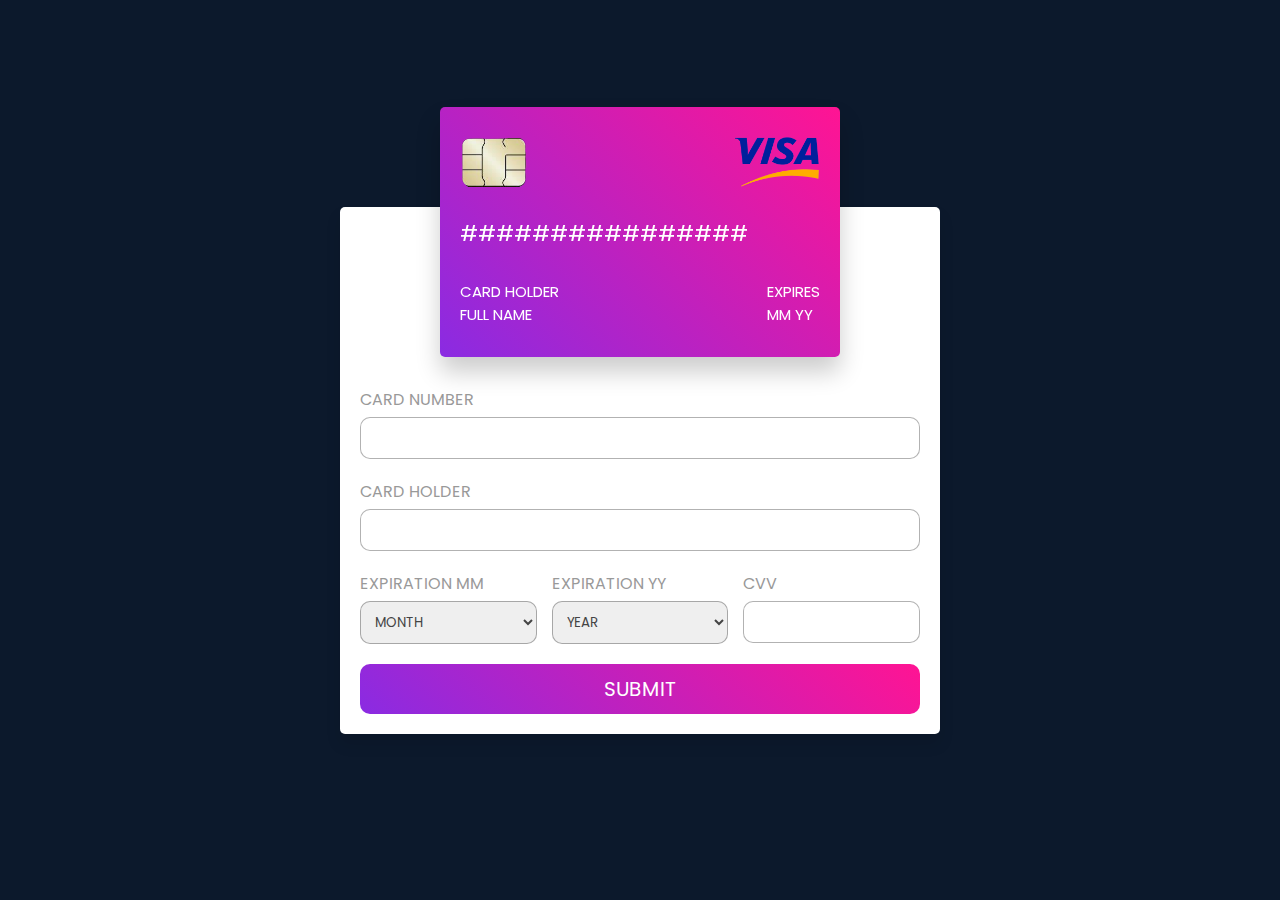
<file: payment.html>
<!DOCTYPE html>
<html lang="en">
<head>
    <meta charset="UTF-8">
    <meta http-equiv="X-UA-Compatible" content="IE=edge">
    <meta name="viewport" content="width=device-width, initial-scale=1.0">

    <!--customer cssw file link -->
    <link rel="stylesheet" href="payment.css">

</head>
<body>

<div class="container">

    <div class="card-container">

        <div class="front">
            <div class="image">
                <img src="chip.png" alt="">
                <img src="visa.png" alt="">
            </div>
            <div class="card-number-box">################</div>
            <div class="flexbox">
                <div class="box">
                    <span>card holder</span>
                    <div class="card-holder-name">full name</div>
                </div>
                <div class="box">
                    <span>expires</span>
                    <div class="expiration">
                        <span class="exp-month">mm</span>
                        <span class="exp-year">yy</span>
                    </div>
                </div>
            </div>
        </div>

        <div class="back">
            <div class="stripe"></div>
            <div class="box">
                <span>cvv</span>
                <div class="cvv-box"></div>
                <img src="visa.png" alt="">
            </div>
        </div>

    </div>

    <form action="">
        <div class="inputBox">
            <span>card number</span>
            <input type="text" maxlength="16" class="card-number-input">
        </div>
        <div class="inputBox">
            <span>card holder</span>
            <input type="text" maxlength="25" class="card-holder-input">
        </div>
        <div class="flexbox">
            <div class="inputBox">
                <span>expiration mm</span>
                <select name="" id="" class="month-input">
                    <option value="month" selected disabled>month</option>
                    <option value="01">01</option>
                    <option value="02">02</option>
                    <option value="03">03</option>
                    <option value="04">04</option>
                    <option value="05">05</option>
                    <option value="06">06</option>
                    <option value="07">07</option>
                    <option value="08">08</option>
                    <option value="09">09</option>
                    <option value="10">10</option>
                    <option value="11">11</option>
                    <option value="12">12</option>
                </select>
            </div>
            <div class="inputBox">
                <span>expiration yy</span>
                <select name="" id="" class="year-input">
                    <option value="year" selected disabled>year</option>
                    <option value="2021">2021</option>
                    <option value="2022">2022</option>
                    <option value="2023">2023</option>
                    <option value="2024">2024</option>
                    <option value="2025">2025</option>
                    <option value="2026">2026</option>
                    <option value="2027">2027</option>
                    <option value="2028">2028</option>
                    <option value="2029">2029</option>
                    <option value="2030">2030</option>
                </select>
            </div>
            <div class="inputBox">
                <span>CVV</span>
                <input type="text" maxlength="4" class="cvv-input">
            </div>
        </div>
        <input type="submit" value="submit" class="submit-btn">
    </form>
</div>    


<script>

    document.querySelector('.card-number-input').oninput = () =>{
        document.querySelector('.card-number-box').innerText = document.querySelector('.card-number-input').value;
    }

    document.querySelector('.card-holder-input').oninput = () =>{
        document.querySelector('.card-holder-name').innerText = document.querySelector('.card-holder-input').value;
    }

    document.querySelector('.month-input').oninput = () =>{
        document.querySelector('.exp-month').innerText = document.querySelector('.month-input').value;
    }

    document.querySelector('.year-input').oninput = () =>{
        document.querySelector('.exp-year').innerText = document.querySelector('.year-input').value;
    }

    document.querySelector('.cvv-input').onmouseenter = () =>{
        document.querySelector('.front').style.transform = 'perspective(1000px) rotateY(-180deg)';
        document.querySelector('.back').style.transform = 'perspective(1000px) rotateY(0deg)';
    }

    document.querySelector('.cvv-input').onmouseleave = () =>{
        document.querySelector('.front').style.transform = 'perspective(1000px) rotateY(0deg)';
        document.querySelector('.back').style.transform = 'perspective(1000px) rotateY(180deg)';
    }

    document.querySelector('.cvv-input').oninput = () =>{
        document.querySelector('.cvv-box').innerText = document.querySelector('.cvv-input').value;
    }

</script>


</body>
</html>
</file>
<file: firstpage.css>
.name{
    color:yellow;
    font-size: 25px;
}

.post{
    color:yellow;
    font-size: 15px;
    text-align: center;
}

.mypic{
    float: left;
    background-color: #0c192c;
    width: 25%;
    padding: 15px;
    margin-bottom: 5px;
    text-align: center;
    height: 750px;
    position: fixed;
    margin-top: 10px;
}
.pic{
    border-radius: 50%;
    width: 100px ;
    height:100px;
    padding-left: 2px;
    padding-right: 2px;
    border-style: dashed;
}

header{
    text-align: left;
    background-color:#0c192c;
    color: rgb(89, 0, 255);
    margin-left: -8px;
}

header h1{
    margin-top: -6px;
}


#nav{
    float: right;
    margin-right: 4px;
}

.fa:hover{
    opacity: 0.5;
}

.fa-linkedin{
    color: cyan;
    background: #007bb5;
}

.fa-facebook{
    color: cyan;
    background: #007bb5;
}


.fa-github{
    color:aqua;
    background: #007bb5;
}

.fa{
    padding: 2px;
    width: 20px;
    text-decoration: none;
    margin: 6px 6px 6px 6px;
}

/* For mobile phones: */
[class*="col-"] {
    width: 100%;
  }
  
  @media only screen and (min-width: 600px) {
    /* For tablets: */
    .col-s-1 {width: 8.33%;}
    .col-s-2 {width: 16.66%;}
    .col-s-3 {width: 25%;}
    .col-s-4 {width: 33.33%;}
    .col-s-5 {width: 41.66%;}
    .col-s-6 {width: 50%;}
    .col-s-7 {width: 58.33%;}
    .col-s-8 {width: 66.66%;}
    .col-s-9 {width: 75%;}
    .col-s-10 {width: 83.33%;}
    .col-s-11 {width: 91.66%;}
    .col-s-12 {width: 100%;}
  }
  @media only screen and (min-width: 768px) {
    /* For desktop: */
    .col-1 {width: 8.33%;}
    .col-2 {width: 16.66%;}
    .col-3 {width: 25%;}
    .col-4 {width: 33.33%;}
    .col-5 {width: 41.66%;}
    .col-6 {width: 50%;}
    .col-7 {width: 58.33%;}
    .col-8 {width: 66.66%;}
    .col-9 {width: 75%;}
    .col-10 {width: 83.33%;}
    .col-11 {width: 91.66%;}
    .col-12 {width: 100%;}
  }

  .rightpart{
    /*background-color:deeppink;*/
    padding: 10px;
    color:yellow;
    text-align: center;
    font-size: 14px;
    margin-left: 2px;
    margin-right: 2px;
    width: 100%;
    float: left;
    
  }

  *{
    box-sizing: border-box;
  }

.new::after{
    content: "";
    clear: both;
    display: table;
}

[class*="col-"] {
    float: left;
    padding: 2px;
  }

 .menu{
    list-style-type: none;
    margin-left: 0px;
    padding: 2px;
    margin-bottom: 5px;
  }

.mistake{
    float: right;
    width: 75%;
    margin-top: 8px;
}

div.full li{
    color: yellow;
    font-size: 20px;
}

div.full li a{
    color: yellow;
    font-size: 20px;
}



h3{
    text-align:left;
}

.edu{
    /*border: 1px solid #e68b36;*/
    width: 100%;
    height:auto;
    text-align: left; 
    font-size: 20px;
}

.pic1{
    /*border: 1px solid white;*/
}

.pic2{
    /*border: 1px solid red;*/
}

textarea{
    resize: none;
}

.firstbox{
    width: 100%;
    position: fixed;
    float: left;
    margin-top: -3px;
}

body{
    background-color: #0c192c;
}

#head1{
    font-size: 50px;
    text-align:left;
    font-weight: bold;
    font-family:Verdana, Geneva, Tahoma, sans-serif;
}

#head2{
    font-size: 30px;
    text-align:left;
    font-family:Verdana, Geneva, Tahoma, sans-serif;
}
.root{
    margin-top: 220px;
    margin-left: 50px;
}

/*animated bubbles css part*/
*
{
    margin: 0;
    padding: 0;
    box-sizing: border-box;
}

.pic1{
    min-height: 100vh;
    background: #0c192c;
}

.container{
    position: relative;
    width: 100%;
    height: 100vh;
    overflow: hidden;
}

.bubbles{
    position: relative;
    display: flex;
}

.bubbles span{
    position: relative;
    width: 30px;
    height: 30px;
    background: #4fc3dc;
    margin: 0 4px;
    border-radius: 50%;
    box-shadow: 0 0 0 10px #4fc3dc44,
    0 0 50px #4fc3dc,
    0 0 100px #4fc3dc;
    animation: animate 15s linear infinite;
    animation-duration: calc(125s / var(--i));
}

.bubbles span:nth-child(even)
{
    background: #ff2d75;
    box-shadow: 0 0 0 10px #ff2d7544,
    0 0 50px #ff2d75,
    0 0 100px #ff2d75;
}

@keyframes animate
{
    0%
    {
        transform: translateY(100vh) scale(0);
    }

    100%
    {
        transform: translateY(-10vh) scale(1);
    }
}

/*----------------------------------------------*/

/*animated 2 part/about page*/

*{
    margin: 0;
    padding: 0;
    box-sizing: border-box;   
}

.container2{
    position: relative;
    width: 100%;
    height: 100vh;
    display: flex;
    justify-content: center;
    align-items: center;
    flex-wrap: wrap;
    background: #0c192c;
    overflow: hidden;
    animation: animateColor 5s linear infinite;
}

@keyframes animateColor
{
    0%{
        filter: hue-rotate(0deg);
    }

}

.container2 span{
    position: relative;
    display: block;
    width: 40px;
    height: 40px;
}

.container2 span::before{
    content: '';
    position: absolute;
    top: 0;
    left: 0;
    width: 200%;
    height: 200%;
    background: #00ff0a;
    box-shadow: 0 0 10px #00ff0a,
    0 0 20px #00ff0a,
    0 0 40px #00ff0a,
    0 0 60px #00ff0a,
    0 0 80px #00ff0a,
    0 0 100px #00ff0a;
    border-radius: 50%;
    transition: 2s;
    transform: scale(0);
}

.container2 span:hover::before
{
    transition: 0s;
    transform: scale(1);
}
/*-----------------------under in animated 3 part demonstrate text part about us---------------------------*/

.wrapper {
    text-align: left;
    font-size:34px;
    font-family: "Josefin Sans", sans-serif;
    background: linear-gradient(to right,deeppink 10%, yellow 50%, #31b3ba 100%);
    background-size: auto auto;
    background-clip: border-box;
    background-size: 200% auto;
    background-clip: text;
    -webkit-background-clip: text;
    -webkit-text-fill-color: transparent;
    animation: textclip 1.5s linear infinite;
    display: inline-block;
    position: absolute;
    margin-top: -500px;
    margin-left: 100px;
}

@keyframes textclip {
to {
    background-position: 200% center;
}
}


.wrapper p{
    background: linear-gradient(to right,rgb(178, 140, 160) 10%, rgb(126, 43, 10) 50%, #3cba31 100%);
    background-size: auto auto;
    background-clip: border-box;
    background-size: 200% auto;
    background-clip: text;
    -webkit-background-clip: text;
    -webkit-text-fill-color: transparent;
    animation: textclip 1.2s linear infinite;
    display: inline-block;
    font-size: 23px;
}

/*------------------------------education part--------------------------------------------------------------*/

.education p{
    font-size: 25px;
    margin-top: 250px;
    margin-left: 100px;
    position: absolute;
    text-align: left;
    color: yellow;
    padding: 1px;
    background-size: auto auto;
    background-size: 200% auto;
}

/*----------------------------------------------------------------------------------------------------------*/

/*---------------------------------skills page css part-------------------------------------------------------*/
*{
    margin: 0;
    padding: 0;
    box-sizing: border-box;
}

.work{
    display: flex;
    justify-content: center;
    align-items: center;
    min-height: 100vh;
    overflow: hidden;
    background: #0c192c;
    position: relative;
}

.loader{
    position: relative;
    width: 300px;
    height: 300px;
}

.loader span{
    position: absolute;
    top: 0;
    left: 0;
    width: 100%;
    height: 100%;
    transform: rotate(calc(36deg * var(--i)));
}

.loader span::before{
    content: '';
    position: absolute;
    top: 0;
    left: 0;
    width: 25px;
    height: 25px;
    border-radius: 50%;
    background: transparent;
    border: 4px solid #00efff;
    box-sizing: border-box;
    box-shadow: 0 0 20px #00efff,
    -30px -30px 0 #00efff,
    -30px -30px 20px #00efff,
    30px 30px 0 #00efff,
    30px 30px 20px #00efff,
    30px -30px 0 #00efff,
    30px -30px 20px #00efff,
    -30px 30px 0 #00efff,
    -30px 30px 20px #00efff;
    animation: animate3 5s linear infinite;
    animation-delay: calc(-0.25s * var(--i));
    transform-origin: 200px;
    transition: 4s;
}

.loader:hover span::before{
    box-shadow: 0 0 20px #00efff,
    -200px -200px 0 #00efff,
    -200px -200px 20px #00efff,
    200px 200px 0 #00efff,
    200px 200px 20px #00efff,
    200px -200px 0 #00efff,
    200px -200px 20px #00efff,
    -200px 200px 0 #00efff,
    -200px 200px 20px #00efff;
    transform-origin: 250px;
}

@keyframes animate3{
    0%
    {
        transform: rotate(0deg);
        filter: hue-rotate(0deg);
    }
    100%{
        transform: rotate(360deg);
        filter: hue-rotate(360deg);
    }
}
/*------------------------------------------------------------------------------------------------------------*/

/*-------------skills progress bar css part---------*/

.skill{
    font-family: 'Gill Sans', 'Gill Sans MT', Calibri, 'Trebuchet MS', sans-serif;
    list-style: none;
    padding: 0;
    margin: 0;
    text-transform: uppercase;
    position:static;
    background-color: #0c192c;
    width: 500px;
    margin: 60px auto;
    margin-top: 200px;
    color: rgb(255, 255, 255);
    padding: 20px;
}

h3{
    margin: 5px;
}

.skill li{
    margin: 20px 0;
    padding: 10px;
}

.bar{
    background: #353b48;
    display: block;
    height: 20px;
    border: 1px solid rgba(0, 0, 0, 0.3);
    border-radius: 10px;
    overflow: hidden;
    box-shadow: 0 1px 3px rgba(0, 0, 0, 0.12), 0 1px 2px rgba(0, 0, 0, 0.24);
    transition: all 0.3s cubic-bezier(.25,.8,.25,1);
}

.bar:hover{
    box-shadow: 0 14px 28px rgba(0, 0, 0, 0.25), 0 10px 10px rgba(0, 0, 0, 0.22);
}

.bar span{
    height: 20px;
    float: left;
}

.bar .html{
    background: linear-gradient(135deg, rgb(43, 0, 236)0%, rgb(224, 236, 0)100%);
    width: 90%;
    animation: html 3s;
}

.bar .css{
    background: linear-gradient(135deg, rgb(224, 236, 0)0%, rgb(172, 15, 15)100%);
    width: 70%;
    animation: css 3s;
}

.bar .php{
    background: linear-gradient(135deg, rgba(172, 15, 15)0%, rgb(21, 237, 13)100%);
    width: 30%;
    animation: php 3s;
}

.bar .javaScript{
    background: linear-gradient(135deg, rgba(21, 237, 13)0%, rgb(228, 31, 182)100%);
    width: 45%;
    animation: javaScript 3s;
}

@keyframes html{
    0%{
        width: 0%;
    }
    100%{
        width: 90%;
    }
}

@keyframes css{
    0%{
        width: 0%;
    }
    100%{
        width: 70%;
    }
}

@keyframes php{
    0%{
        width: 0%;
    }
    100%{
        width: 30%;
    }
}

@keyframes javaScript{
    0%{
        width: 0%;
    }
    100%{
        width: 45%;
    }
}
/*---------------------------------------*/

/*skill page text part---------------------*/

.textskill {
    text-align: left;
    font-size:34px;
    font-family: "Josefin Sans", sans-serif;
    background: linear-gradient(to right,deeppink 10%, yellow 50%, #31b3ba 100%);
    background-size: auto auto;
    background-clip: border-box;
    background-size: 200% auto;
    background-clip: text;
    -webkit-background-clip: text;
    -webkit-text-fill-color: transparent;
    animation: textclip2 1.5s linear infinite;
    display: inline-block;
    position: absolute;
    margin-top: -500px;
    margin-left: 100px;
}

@keyframes textclip2 {
to {
    background-position: 200% center;
}
}

.textskill p{
    background: linear-gradient(to right,rgb(178, 140, 160) 10%, rgb(126, 43, 10) 50%, #3cba31 100%);
    background-size: auto auto;
    background-clip: border-box;
    background-size: 200% auto;
    background-clip: text;
    -webkit-background-clip: text;
    -webkit-text-fill-color: transparent;
    animation: textclip 1.2s linear infinite;
    display: inline-block;
    font-size: 23px;
}
/*---------------------------------------*/

/*--------animation5 part ,work page css part---*/

.boxwork{
    margin: 0;
    padding: 0;
    box-sizing: border-box;
    display: flex;
    justify-content: center;
    align-items: center;
    min-height: 100vh;
    background: #0c192c;
    position: relative;
}

.boxwork h1{
    float: left;
    margin-top: -700px;
}

.box1{
    position: relative;
    width: 300px;
    height: 400px;
    background: none;
    border-radius: 20px;
    display: flex;
    justify-content: center;
    align-items: center;
    margin-left: 250px;
    margin-top: 550px;
}

.box1::after{
    content: '';
    position: absolute;
    width: 300px;
    height: 300px;
    background-image: conic-gradient(transparent,transparent,transparent,#eb46eb);
    animation: animate5 2s linear infinite;
    animation-delay: -2s;
    animation-direction: alternate;
}

.box1::before{
    content: '';
    position: absolute;
    width: 300px;
    height: 300px;
    background-image: conic-gradient(transparent,transparent,transparent,#e8331f);
    animation: animate5 4s linear infinite;
}

@keyframes animate5{
    0%{
        transform: rotate(45deg);
    }
    100%{
        transform: rotate(360deg);
    }
}

.box1 .one{
    position: absolute;
    inset: 5px;
    border-radius: 16px;
    background: #0c192c;
    z-index: 1;
    display: none;
}

/*-----------------------------------------*/

.box2{
    position: relative;
    width: 300px;
    height: 400px;
    background: none;
    border-radius: 20px;
    display: flex;
    justify-content: center;
    align-items: center;
    
}

.box2::after{
    content: '';
    position: absolute;
    width: 300px;
    height: 300px;
    background-image: conic-gradient(transparent,transparent,transparent,#76da52);
    animation: animate5 4s linear infinite;
    animation-delay: -2s;
    animation-direction: alternate;
}

.box2::before{
    content: '';
    position: absolute;
    width: 300px;
    height: 300px;
    background-image: conic-gradient(transparent,transparent,transparent,#6e068e);
    animation: animate5b 4s linear infinite;
}

@keyframes animate5b{
    0%{
        transform: rotate(90deg);
    }
    100%{
        transform: rotate(360deg);
    }
}

.box2 .two{
    position: absolute;
    inset: 5px;
    border-radius: 16px;
    background: #0c192c;
    z-index: 1;
    display: none;
}

/*-------------------------------------------*/

.box3{
    position: relative;
    width: 300px;
    height: 400px;
    background: none;
    border-radius: 20px;
    display: flex;
    justify-content: center;
    align-items: center;
    
}

.box3::after{
    content: '';
    position: absolute;
    width: 300px;
    height: 300px;
    background-image: conic-gradient(transparent,transparent,transparent,#ff7d04);
    animation: animate5 2.5s linear infinite;
    animation-delay: -2s;
    animation-direction: alternate;
}

.box3::before{
    content: '';
    position: absolute;
    width: 300px;
    height: 300px;
    background-image: conic-gradient(transparent,transparent,transparent,#2f5258);
    animation: animate5c 3s linear infinite;
}

@keyframes animate5c{
    0%{
        transform: rotate(135deg);
    }
    100%{
        transform: rotate(360deg);
    }
}

.box3 .three{
    position: absolute;
    inset: 5px;
    border-radius: 16px;
    background: #0c192c;
    z-index: 1;
    display: none;
}

/*--------------------------------------------*/

.box4{
    position: relative;
    width: 300px;
    height: 400px;
    background: none;
    border-radius: 20px;
    display: flex;
    justify-content: center;
    align-items: center;
    
}

.box4::after{
    content: '';
    position: absolute;
    width: 300px;
    height: 300px;
    background-image: conic-gradient(transparent,transparent,transparent,#e6e651);
    animation: animate5 3s linear infinite;
    animation-delay: -2s;
    animation-direction: alternate;
}

.box4::before{
    content: '';
    position:absolute;
    width: 300px;
    height: 300px;
    background-image: conic-gradient(transparent,transparent,transparent,#5957a8);
    animation: animate5d 4s linear infinite;
}

@keyframes animate5d{
    0%{
        transform: rotate(180deg);
    }
    100%{
        transform: rotate(360deg);
    }
}

.box4 .four{
    position: absolute;
    inset: 5px;
    border-radius: 16px;
    background: #b2bf53;
    z-index: 1;
    display: none;
}
/*--------------------------------------------------------------*/

.project{
    float:left;
    position: absolute;
    margin-top: -60px;
    margin-left: 5px;
    margin-bottom: 80px;
}


.project .box{
    margin-left:  2px;
    margin-right:  8px;
    margin-bottom: 10px;
    margin-top: 2px;
    border: 1px solid #dae636;
    width: 150px;
    height:200px;
    float:left;
    font-size:20px;
    position:relative;
}

.project .box:hover{
    background: linear-gradient(to right,rgb(111, 219, 84) 30%, rgb(190, 190, 82) 70%, #7abbbf 100%);
    opacity: 0.9;
    text-decoration: none;
    border: 0;
    color: deeppink;
}

.boxpics{
    width: 150px;
    height:170px;
}

/*--------------------------------------------------------------*/

.textwork h1{
    text-align: left;
    font-size:80px;
    font-family: "Josefin Sans", sans-serif;
    background: linear-gradient(to right,deeppink 10%, yellow 50%, #31b3ba 100%);
    background-size: auto auto;
    background-clip: border-box;
    background-size: 200% auto;
    background-clip: text;
    -webkit-background-clip: text;
    -webkit-text-fill-color: transparent;
    animation: textclip3 1.5s linear infinite;
    display: inline-block;
    position: absolute;
    margin-top: -480px;
    margin-left: 100px;
}

@keyframes textclip3 {
to {
    background-position: 200% center;
}
}

/*------------work css part finished----------------------------*/

/*------------payment page css part starts here-----------------*/


.paymentfull{
    min-height: 100hv;
    background-color: #0c192c;
    margin: 0;
    padding: 0;
    box-sizing: border-box;
    position: relative;
}

.paymentmain{
    text-align: left;
    font-size:34px;
    font-family: "Josefin Sans", sans-serif;
    background: linear-gradient(to right,deeppink 10%, yellow 50%, #31b3ba 100%);
    background-size: auto auto;
    background-clip: border-box;
    background-size: 200% auto;
    background-clip: text;
    -webkit-background-clip: text;
    -webkit-text-fill-color: transparent;
    animation: textclip2 1.5s linear infinite;
    display: inline-block;
    position: relative;
    margin-top: 30px;
    margin-left: 100px;
}

.paymentmain p{
    font-size: 20px;
}

@keyframes textclip2 {
to {
    background-position: 200% center;
}
}

.amountmain{
    color: rgb(226, 236, 20);
    background: #0c192c;
    width: 600px;
    height: 300px;
    justify-content: center;
    margin-top: 300px;
    position: static;
    text-align: center;
    display: flex;
    text-align: center;
    margin: 20px auto;
    margin-top: 100px;
}

.amount{
    margin: 100px auto;
    text-align: center;
    display: flex;
    width: 800px;
    height: 500px;
    justify-content: center;
    display: block;
}

.button1{
    width: 120px;
    height: 40px;
    font-weight: bold;
    border-radius: 5px;
    font-size: 15px;
    border: 2px solid #31b3ba;
    margin-top: 15px;
    margin-left: -5px;
    background-color: #b1d465;
}

.button1:hover {
    background-color: deeppink;
    color: yellow;
}

.button1:hover a{
    color: yellow;
}

.input1{
    width:350px;
    height: 40px;
    background-color: #142948;
    border: 1px solid #777;
    color: white;
    font-weight: normal;
    font-size: 25px;
}

::placeholder{
    font-size: 15px;
}

/*-------payment css part finished-----------------------------------*/

/*-------contact css part start--------------------------------------*/

.textcontact {
    text-align: left;
    font-size:34px;
    font-family: "Josefin Sans", sans-serif;
    background: linear-gradient(to right,deeppink 10%, yellow 50%, #31b3ba 100%);
    background-size: auto auto;
    background-clip: border-box;
    background-size: 200% auto;
    background-clip: text;
    -webkit-background-clip: text;
    -webkit-text-fill-color: transparent;
    animation: textcliplast 1.5s linear infinite;
    display: inline-block;
    position: relative;
    margin-top: -60px;
    margin-left: 100px;
    float: left;
}

@keyframes textcliplast {
to {
    background-position: 200% center;
}
}
/*-----------------------------------------*/
.contactmain{
    min-height: 100vh;
    position: relative;
    margin: 0;
    padding: 0;
    box-sizing: border-box;
}

.contact-box{
    margin-top: -40px;
    padding: 0;
    width: 500px;
    height: auto;
    background-color: #0c192c;
    top: 50%;
    left: 50%;
}

.contactform{
    margin: 35px;
}

.input-field{
    width:400px;
    height: 40px;
    margin-top: 20px;
    padding-left: 10px;
    padding-right: 10px;
    border: 1px solid #777;
    outline: none;
    background-color: #142948;
    position: relative;
    color: white;
    font-size: 25px;
    font-weight: normal;
}

.textarea-field{
    height: 150px;
    padding-top: 10px;
}
.btn{
    border-radius: 5px;
    margin-top: 18px;
    padding: 10px;
    border: 2px solid #31b3ba;
    font-size: 15px;
    cursor: pointer;
    background-color: #b1d465;
    font-weight: bold;
}

.btn:hover {
    background-color: deeppink;
    color: yellow;
}
/*----------------contact css part ends here---------------------*/

/*--------------------footer css part----------------------------*/

.footer{
    text-align: center;
    font-size: 20px;
    padding: 5px;
    background-color:#0c192c;
    color: rgb(234, 255, 0);
    position: relative;
    width: 75%;
    float: right;
    margin-right: -15px;
    margin-top: -15px;
}

.end{
    min-height: 50vh;
    position: relative;
    background-color:#0c192c;
}

.para{
    margin-bottom: 5px;
    margin-top: 5px;
}

.footername{
    color: yellow;
}

.footername:hover{
    color: #e8331f;
}
/*---------------------end footer css part-----------------------*/
</file>
<file: payment.css>
@import url('https://fonts.googleapis.com/css2?family=Poppins:wght@100;200;300;400;500;600;700&display=swap');

*{
    font-family: 'Poppins', sans-serif;
    margin: 0; padding: 0;
    box-sizing: border-box;
    outline: none; border: none;
    text-decoration: none;
    text-transform: uppercase;
}

.container{
    min-height: 100vh;
    display: flex;
    align-items: center;
    justify-content: center;
    flex-flow: column;
    padding-bottom: 60px;
    background-color: #0c192c;
}

.container form{
    background: #fff;
    border-radius: 5px;
    box-shadow: 0 10px 15px rgba(0,0,0,.1);
    padding: 20px;
    width: 600px;
    padding-top: 160px;
}

.container form .inputBox{
    margin-top: 20px;
}

.container form .inputBox span{
    display: block;
    color: #999;
    padding-bottom: 5px;
}

.container form .inputBox input,
.container form .inputBox select{
    width: 100%;
    padding: 10px;
    border-radius: 10px;
    border: 1px solid rgba(0,0,0,.3);
    color: #444;
}

.container form .flexbox{
    display: flex;
    gap: 15px;
}

.container form .flexbox .inputBox{
    flex: 1 1 150px;
}

.container form .submit-btn{
    width: 100%;
    background: linear-gradient(45deg, blueviolet, deeppink);
    margin-top: 20px;
    padding: 10px;
    font-size: 20px;
    color: #fff;
    border-radius: 10px;
    cursor: pointer;
    transition: 2s linear;
}

.container form .submit-btn:hover{
    letter-spacing: 2px;
    opacity: .8;
}

.container .card-container{
    margin-bottom: -150px;
    position: relative;
    height: 250px;
    width: 400px;
}

.container .card-container .front{
    position: absolute;
    height: 100%;
    width: 100%;
    top: 0;left: 0;
    background: linear-gradient(45deg, blueviolet, deeppink);
    border-radius: 5px;
    backface-visibility: hidden;
    box-shadow: 0 15px 25px rgba(0,0,0,.2);
    padding: 20px;
    transform: perspective(1000px) rotateY(0deg);
    transition: transform .4s ease-out;
}

.container .card-container .front .image{
    display: flex;
    align-items: center;
    justify-content: space-between;
    padding-top: 10px;
}

.container .card-container .front .image img{
    height: 50px;
}

.container .card-container .front .card-number-box{
    padding: 30px 0;
    font-size: 22px;
    color: #fff;
}

.container .card-container .front .flexbox{
    display: flex;
}

.container .card-container .front .flexbox .box:nth-child(1){
    margin-right: auto;
}

.container .card-container .front .flexbox .box{
    font-size: 15px;
    color: #fff;
}

.container .card-container .back{
    position: absolute;
    top: 0; left: 0;
    height: 100%;
    width: 100%;
    background: linear-gradient(45deg, blueviolet, deeppink);
    border-radius: 5px;
    padding: 20px 0;
    text-align: right;
    backface-visibility: hidden;
    box-shadow: 0 15px 25px rgba(0,0,0,.2);
    transform: perspective(1000px) rotateY(180deg);
    transition: transform .4s ease-out;
}

.container .card-container .back .stripe{
    background: #000;
    width: 100%;
    margin: 10px 0;
    height: 50px;
}

.container .card-container .back .box{
    padding: 0 20px;
}

.container .card-container .back .box span{
    color: #fff;
    font-size: 15px;
}

.container .card-container .back .box .cvv-box{
    height: 50px;
    padding: 10px;
    margin-top: 5px;
    color: #333;
    background: #fff;
    border-radius: 5px;
    width: 100%;
}

.container .card-container .back .box img{
    margin-top: 30px;
    height: 30px;
}
</file>
